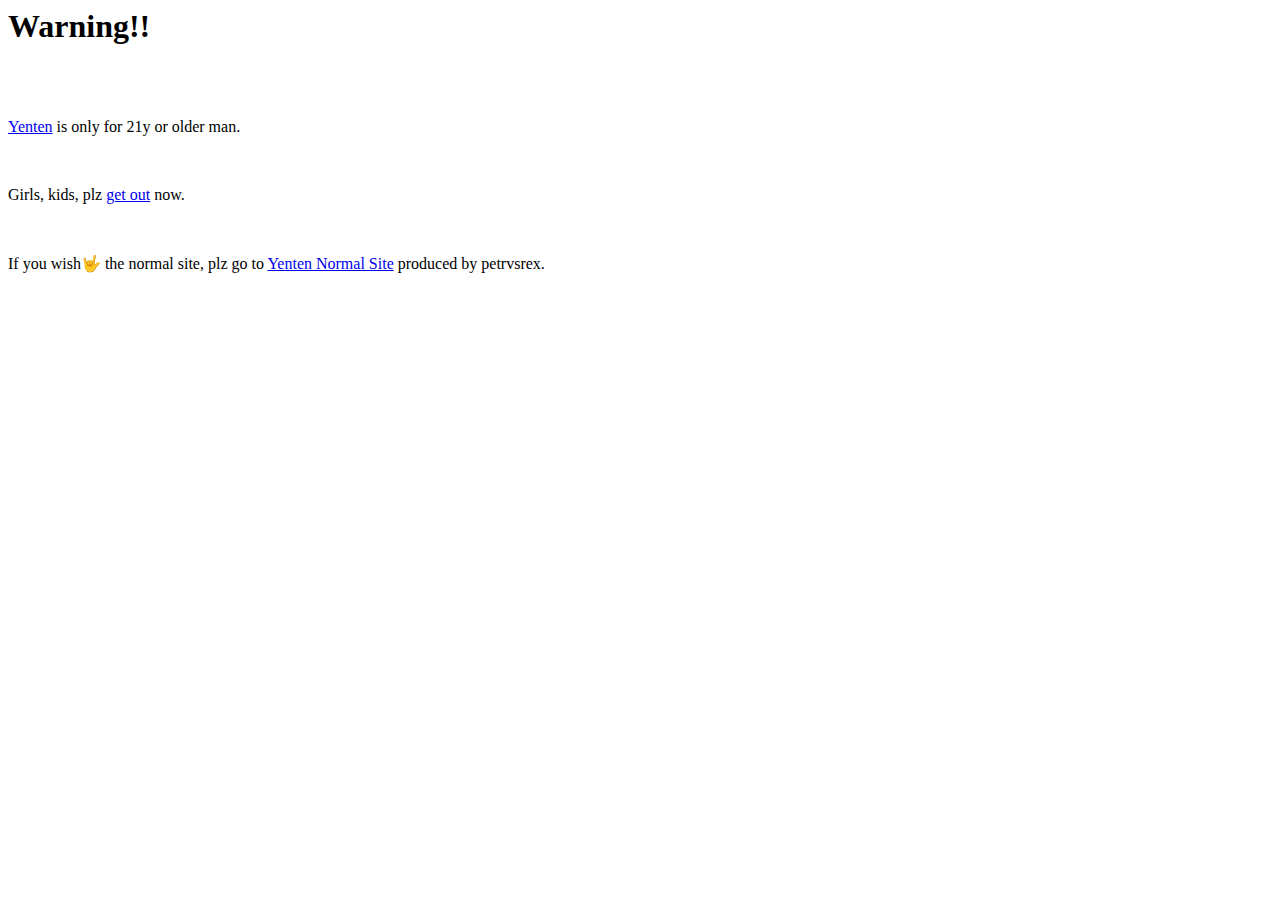
<file: docs/index.html>
<html>
<head><meta charset="UTF-8"><title>Yenten top page</title></head>
<script src="shuffle-text.min.js"></script>
<body>
<h1 id="myText">Warning!!</h1>
<script>
 var text = new ShuffleText(document.querySelector('#myText'));
 text.start();
</script>
<br><br>
<p id="myText2"><a href="./index2.html">Yenten</a> is only for 21y or older man.</p><br>
<script>
 var text = new ShuffleText(document.querySelector('#myText2'));
 text.start();
</script>
<p id="myText3">Girls, kids, plz <a href="https://www.google.com/">get out</a> now.</p><br>
<script>
 var text = new ShuffleText(document.querySelector('#myText3'));
 text.start();
</script>
<p id="myText4">If you wish&#x1f91f; the normal site, plz go to <a href="http://yenten.isg.is/" target="_blank">Yenten Normal Site</a> produced by petrvsrex.</p><br>
<script>
 var text = new ShuffleText(document.querySelector('#myText4'));
 text.start();
</script>
</body>
</html>
</file>
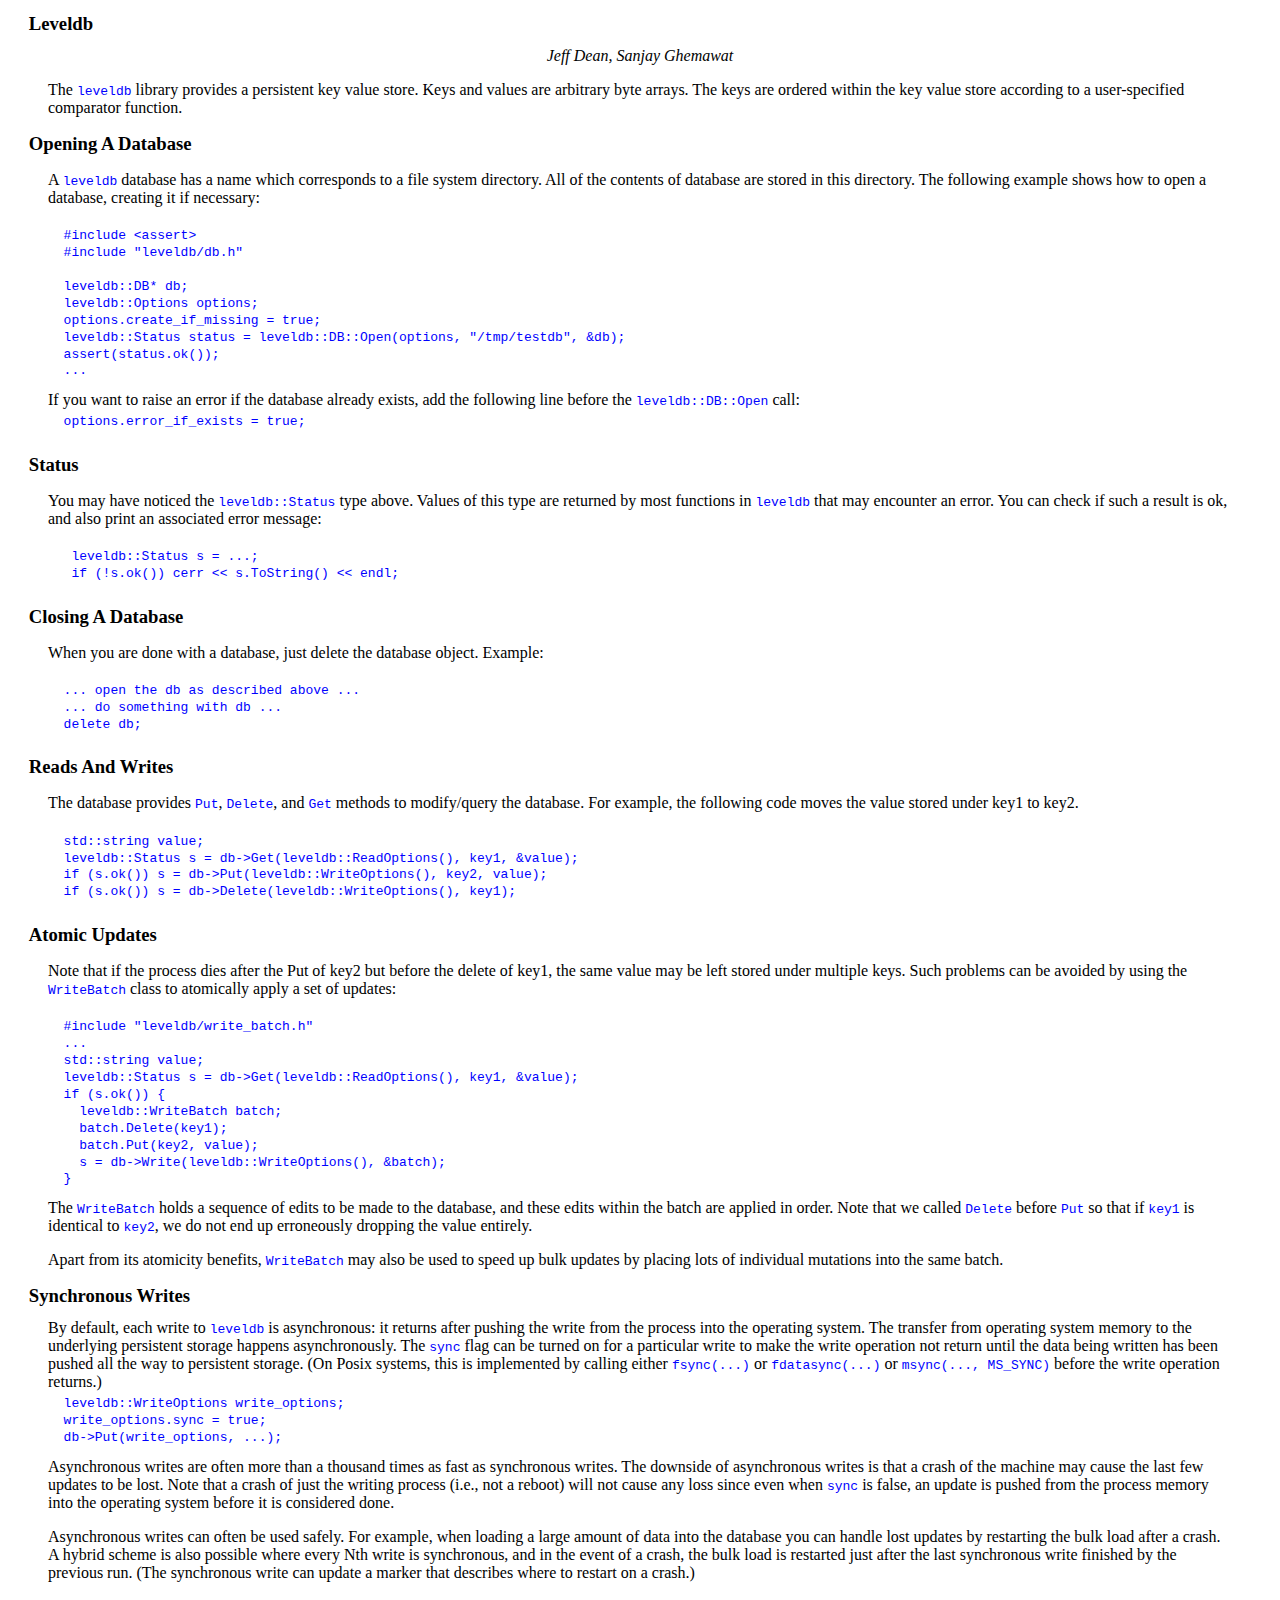
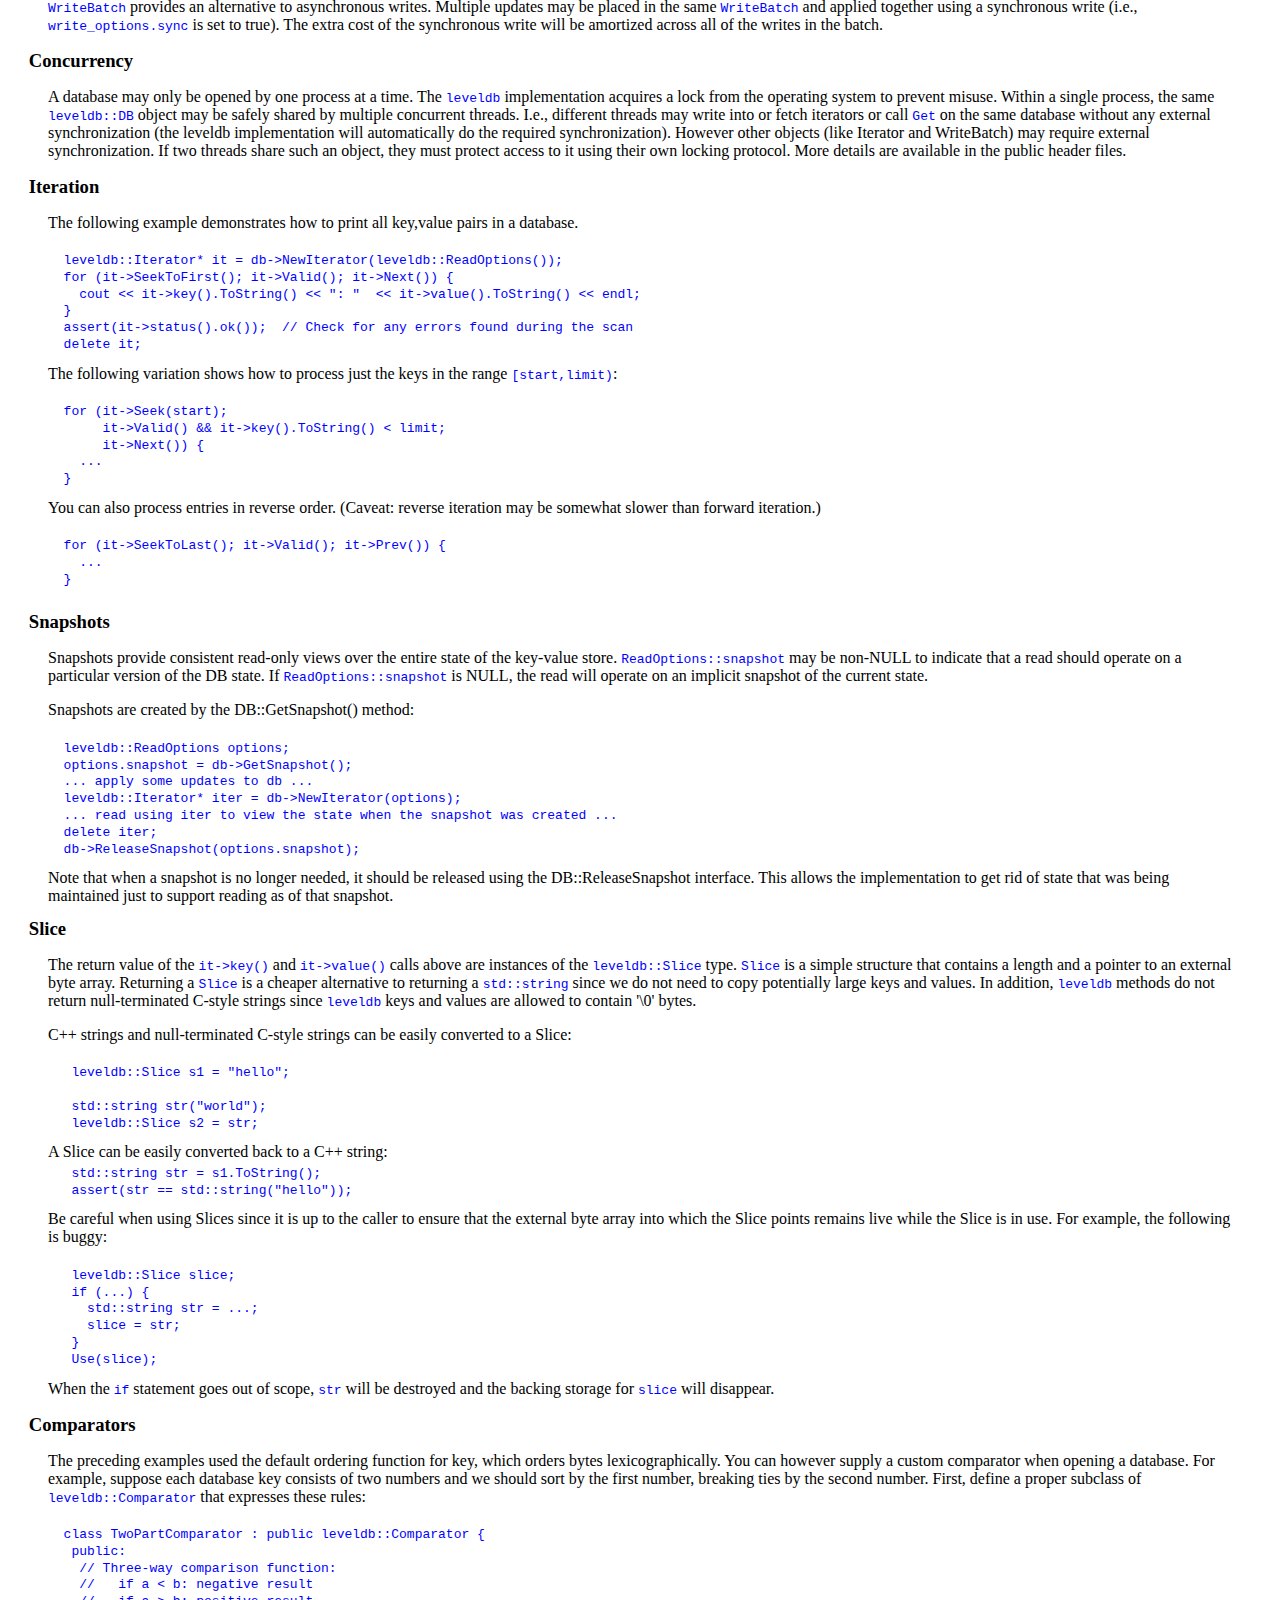
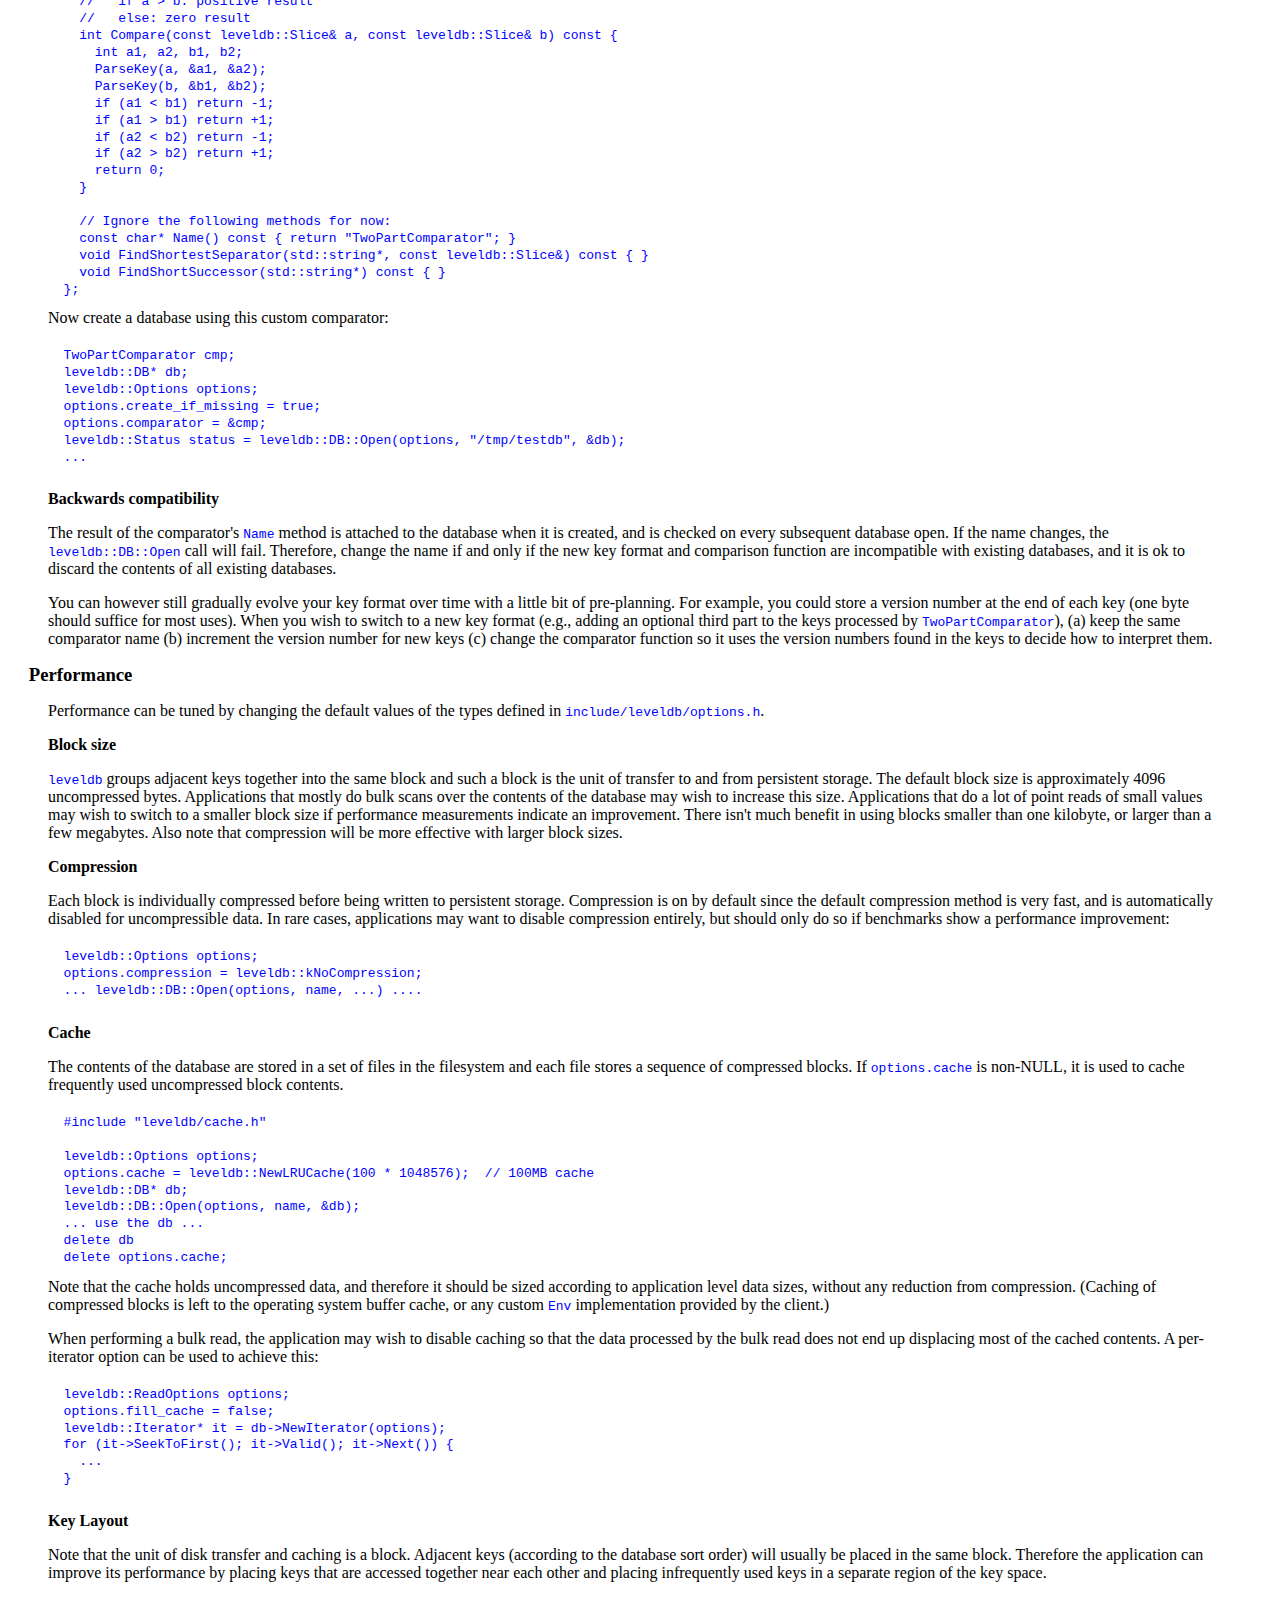
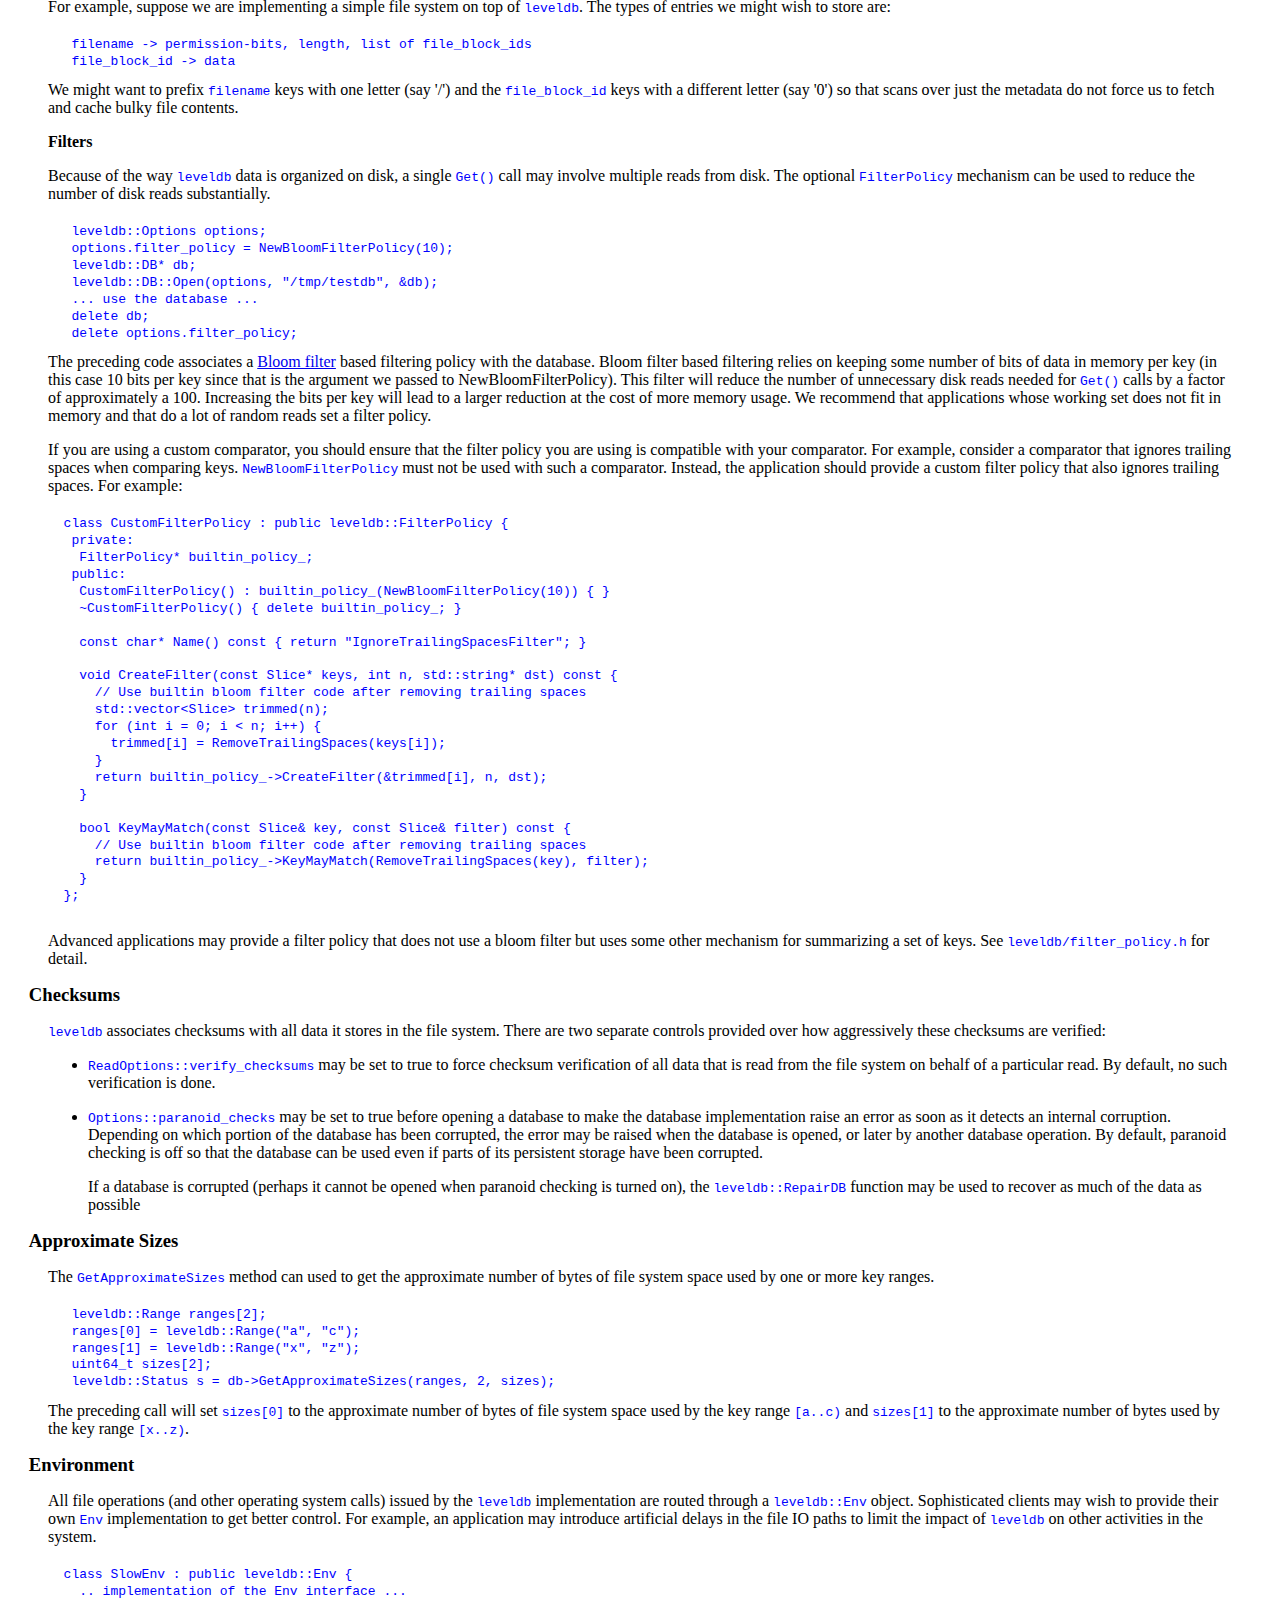
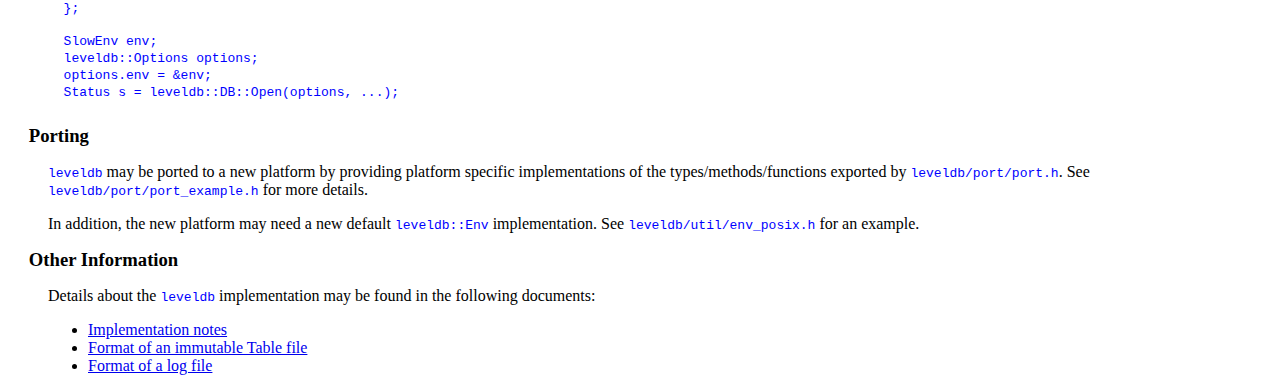
<file: src/leveldb/doc/index.html>
<!DOCTYPE html>
<html>
<head>
<link rel="stylesheet" type="text/css" href="doc.css" />
<title>Leveldb</title>
</head>

<body>
<h1>Leveldb</h1>
<address>Jeff Dean, Sanjay Ghemawat</address>
<p>
The <code>leveldb</code> library provides a persistent key value store.  Keys and
values are arbitrary byte arrays.  The keys are ordered within the key
value store according to a user-specified comparator function.

<p>
<h1>Opening A Database</h1>
<p>
A <code>leveldb</code> database has a name which corresponds to a file system
directory.  All of the contents of database are stored in this
directory.  The following example shows how to open a database,
creating it if necessary:
<p>
<pre>
  #include &lt;assert&gt;
  #include "leveldb/db.h"

  leveldb::DB* db;
  leveldb::Options options;
  options.create_if_missing = true;
  leveldb::Status status = leveldb::DB::Open(options, "/tmp/testdb", &amp;db);
  assert(status.ok());
  ...
</pre>
If you want to raise an error if the database already exists, add
the following line before the <code>leveldb::DB::Open</code> call:
<pre>
  options.error_if_exists = true;
</pre>
<h1>Status</h1>
<p>
You may have noticed the <code>leveldb::Status</code> type above.  Values of this
type are returned by most functions in <code>leveldb</code> that may encounter an
error.  You can check if such a result is ok, and also print an
associated error message:
<p>
<pre>
   leveldb::Status s = ...;
   if (!s.ok()) cerr &lt;&lt; s.ToString() &lt;&lt; endl;
</pre>
<h1>Closing A Database</h1>
<p>
When you are done with a database, just delete the database object.
Example:
<p>
<pre>
  ... open the db as described above ...
  ... do something with db ...
  delete db;
</pre>
<h1>Reads And Writes</h1>
<p>
The database provides <code>Put</code>, <code>Delete</code>, and <code>Get</code> methods to
modify/query the database.  For example, the following code
moves the value stored under key1 to key2.
<pre>
  std::string value;
  leveldb::Status s = db-&gt;Get(leveldb::ReadOptions(), key1, &amp;value);
  if (s.ok()) s = db-&gt;Put(leveldb::WriteOptions(), key2, value);
  if (s.ok()) s = db-&gt;Delete(leveldb::WriteOptions(), key1);
</pre>

<h1>Atomic Updates</h1>
<p>
Note that if the process dies after the Put of key2 but before the
delete of key1, the same value may be left stored under multiple keys.
Such problems can be avoided by using the <code>WriteBatch</code> class to
atomically apply a set of updates:
<p>
<pre>
  #include "leveldb/write_batch.h"
  ...
  std::string value;
  leveldb::Status s = db-&gt;Get(leveldb::ReadOptions(), key1, &amp;value);
  if (s.ok()) {
    leveldb::WriteBatch batch;
    batch.Delete(key1);
    batch.Put(key2, value);
    s = db-&gt;Write(leveldb::WriteOptions(), &amp;batch);
  }
</pre>
The <code>WriteBatch</code> holds a sequence of edits to be made to the database,
and these edits within the batch are applied in order.  Note that we
called <code>Delete</code> before <code>Put</code> so that if <code>key1</code> is identical to <code>key2</code>,
we do not end up erroneously dropping the value entirely.
<p>
Apart from its atomicity benefits, <code>WriteBatch</code> may also be used to
speed up bulk updates by placing lots of individual mutations into the
same batch.

<h1>Synchronous Writes</h1>
By default, each write to <code>leveldb</code> is asynchronous: it
returns after pushing the write from the process into the operating
system.  The transfer from operating system memory to the underlying
persistent storage happens asynchronously.  The <code>sync</code> flag
can be turned on for a particular write to make the write operation
not return until the data being written has been pushed all the way to
persistent storage.  (On Posix systems, this is implemented by calling
either <code>fsync(...)</code> or <code>fdatasync(...)</code> or
<code>msync(..., MS_SYNC)</code> before the write operation returns.)
<pre>
  leveldb::WriteOptions write_options;
  write_options.sync = true;
  db-&gt;Put(write_options, ...);
</pre>
Asynchronous writes are often more than a thousand times as fast as
synchronous writes.  The downside of asynchronous writes is that a
crash of the machine may cause the last few updates to be lost.  Note
that a crash of just the writing process (i.e., not a reboot) will not
cause any loss since even when <code>sync</code> is false, an update
is pushed from the process memory into the operating system before it
is considered done.

<p>
Asynchronous writes can often be used safely.  For example, when
loading a large amount of data into the database you can handle lost
updates by restarting the bulk load after a crash.  A hybrid scheme is
also possible where every Nth write is synchronous, and in the event
of a crash, the bulk load is restarted just after the last synchronous
write finished by the previous run.  (The synchronous write can update
a marker that describes where to restart on a crash.)

<p>
<code>WriteBatch</code> provides an alternative to asynchronous writes.
Multiple updates may be placed in the same <code>WriteBatch</code> and
applied together using a synchronous write (i.e.,
<code>write_options.sync</code> is set to true).  The extra cost of
the synchronous write will be amortized across all of the writes in
the batch.

<p>
<h1>Concurrency</h1>
<p>
A database may only be opened by one process at a time.
The <code>leveldb</code> implementation acquires a lock from the
operating system to prevent misuse.  Within a single process, the
same <code>leveldb::DB</code> object may be safely shared by multiple
concurrent threads.  I.e., different threads may write into or fetch
iterators or call <code>Get</code> on the same database without any
external synchronization (the leveldb implementation will
automatically do the required synchronization).  However other objects
(like Iterator and WriteBatch) may require external synchronization.
If two threads share such an object, they must protect access to it
using their own locking protocol.  More details are available in
the public header files.
<p>
<h1>Iteration</h1>
<p>
The following example demonstrates how to print all key,value pairs
in a database.
<p>
<pre>
  leveldb::Iterator* it = db-&gt;NewIterator(leveldb::ReadOptions());
  for (it-&gt;SeekToFirst(); it-&gt;Valid(); it-&gt;Next()) {
    cout &lt;&lt; it-&gt;key().ToString() &lt;&lt; ": "  &lt;&lt; it-&gt;value().ToString() &lt;&lt; endl;
  }
  assert(it-&gt;status().ok());  // Check for any errors found during the scan
  delete it;
</pre>
The following variation shows how to process just the keys in the
range <code>[start,limit)</code>:
<p>
<pre>
  for (it-&gt;Seek(start);
       it-&gt;Valid() &amp;&amp; it-&gt;key().ToString() &lt; limit;
       it-&gt;Next()) {
    ...
  }
</pre>
You can also process entries in reverse order.  (Caveat: reverse
iteration may be somewhat slower than forward iteration.)
<p>
<pre>
  for (it-&gt;SeekToLast(); it-&gt;Valid(); it-&gt;Prev()) {
    ...
  }
</pre>
<h1>Snapshots</h1>
<p>
Snapshots provide consistent read-only views over the entire state of
the key-value store.  <code>ReadOptions::snapshot</code> may be non-NULL to indicate
that a read should operate on a particular version of the DB state.
If <code>ReadOptions::snapshot</code> is NULL, the read will operate on an
implicit snapshot of the current state.
<p>
Snapshots are created by the DB::GetSnapshot() method:
<p>
<pre>
  leveldb::ReadOptions options;
  options.snapshot = db-&gt;GetSnapshot();
  ... apply some updates to db ...
  leveldb::Iterator* iter = db-&gt;NewIterator(options);
  ... read using iter to view the state when the snapshot was created ...
  delete iter;
  db-&gt;ReleaseSnapshot(options.snapshot);
</pre>
Note that when a snapshot is no longer needed, it should be released
using the DB::ReleaseSnapshot interface.  This allows the
implementation to get rid of state that was being maintained just to
support reading as of that snapshot.
<h1>Slice</h1>
<p>
The return value of the <code>it->key()</code> and <code>it->value()</code> calls above
are instances of the <code>leveldb::Slice</code> type.  <code>Slice</code> is a simple
structure that contains a length and a pointer to an external byte
array.  Returning a <code>Slice</code> is a cheaper alternative to returning a
<code>std::string</code> since we do not need to copy potentially large keys and
values.  In addition, <code>leveldb</code> methods do not return null-terminated
C-style strings since <code>leveldb</code> keys and values are allowed to
contain '\0' bytes.
<p>
C++ strings and null-terminated C-style strings can be easily converted
to a Slice:
<p>
<pre>
   leveldb::Slice s1 = "hello";

   std::string str("world");
   leveldb::Slice s2 = str;
</pre>
A Slice can be easily converted back to a C++ string:
<pre>
   std::string str = s1.ToString();
   assert(str == std::string("hello"));
</pre>
Be careful when using Slices since it is up to the caller to ensure that
the external byte array into which the Slice points remains live while
the Slice is in use.  For example, the following is buggy:
<p>
<pre>
   leveldb::Slice slice;
   if (...) {
     std::string str = ...;
     slice = str;
   }
   Use(slice);
</pre>
When the <code>if</code> statement goes out of scope, <code>str</code> will be destroyed and the
backing storage for <code>slice</code> will disappear.
<p>
<h1>Comparators</h1>
<p>
The preceding examples used the default ordering function for key,
which orders bytes lexicographically.  You can however supply a custom
comparator when opening a database.  For example, suppose each
database key consists of two numbers and we should sort by the first
number, breaking ties by the second number.  First, define a proper
subclass of <code>leveldb::Comparator</code> that expresses these rules:
<p>
<pre>
  class TwoPartComparator : public leveldb::Comparator {
   public:
    // Three-way comparison function:
    //   if a &lt; b: negative result
    //   if a &gt; b: positive result
    //   else: zero result
    int Compare(const leveldb::Slice&amp; a, const leveldb::Slice&amp; b) const {
      int a1, a2, b1, b2;
      ParseKey(a, &amp;a1, &amp;a2);
      ParseKey(b, &amp;b1, &amp;b2);
      if (a1 &lt; b1) return -1;
      if (a1 &gt; b1) return +1;
      if (a2 &lt; b2) return -1;
      if (a2 &gt; b2) return +1;
      return 0;
    }

    // Ignore the following methods for now:
    const char* Name() const { return "TwoPartComparator"; }
    void FindShortestSeparator(std::string*, const leveldb::Slice&amp;) const { }
    void FindShortSuccessor(std::string*) const { }
  };
</pre>
Now create a database using this custom comparator:
<p>
<pre>
  TwoPartComparator cmp;
  leveldb::DB* db;
  leveldb::Options options;
  options.create_if_missing = true;
  options.comparator = &amp;cmp;
  leveldb::Status status = leveldb::DB::Open(options, "/tmp/testdb", &amp;db);
  ...
</pre>
<h2>Backwards compatibility</h2>
<p>
The result of the comparator's <code>Name</code> method is attached to the
database when it is created, and is checked on every subsequent
database open.  If the name changes, the <code>leveldb::DB::Open</code> call will
fail.  Therefore, change the name if and only if the new key format
and comparison function are incompatible with existing databases, and
it is ok to discard the contents of all existing databases.
<p>
You can however still gradually evolve your key format over time with
a little bit of pre-planning.  For example, you could store a version
number at the end of each key (one byte should suffice for most uses).
When you wish to switch to a new key format (e.g., adding an optional
third part to the keys processed by <code>TwoPartComparator</code>),
(a) keep the same comparator name (b) increment the version number
for new keys (c) change the comparator function so it uses the
version numbers found in the keys to decide how to interpret them.
<p>
<h1>Performance</h1>
<p>
Performance can be tuned by changing the default values of the
types defined in <code>include/leveldb/options.h</code>.

<p>
<h2>Block size</h2>
<p>
<code>leveldb</code> groups adjacent keys together into the same block and such a
block is the unit of transfer to and from persistent storage.  The
default block size is approximately 4096 uncompressed bytes.
Applications that mostly do bulk scans over the contents of the
database may wish to increase this size.  Applications that do a lot
of point reads of small values may wish to switch to a smaller block
size if performance measurements indicate an improvement.  There isn't
much benefit in using blocks smaller than one kilobyte, or larger than
a few megabytes.  Also note that compression will be more effective
with larger block sizes.
<p>
<h2>Compression</h2>
<p>
Each block is individually compressed before being written to
persistent storage.  Compression is on by default since the default
compression method is very fast, and is automatically disabled for
uncompressible data.  In rare cases, applications may want to disable
compression entirely, but should only do so if benchmarks show a
performance improvement:
<p>
<pre>
  leveldb::Options options;
  options.compression = leveldb::kNoCompression;
  ... leveldb::DB::Open(options, name, ...) ....
</pre>
<h2>Cache</h2>
<p>
The contents of the database are stored in a set of files in the
filesystem and each file stores a sequence of compressed blocks.  If
<code>options.cache</code> is non-NULL, it is used to cache frequently used
uncompressed block contents.
<p>
<pre>
  #include "leveldb/cache.h"

  leveldb::Options options;
  options.cache = leveldb::NewLRUCache(100 * 1048576);  // 100MB cache
  leveldb::DB* db;
  leveldb::DB::Open(options, name, &db);
  ... use the db ...
  delete db
  delete options.cache;
</pre>
Note that the cache holds uncompressed data, and therefore it should
be sized according to application level data sizes, without any
reduction from compression.  (Caching of compressed blocks is left to
the operating system buffer cache, or any custom <code>Env</code>
implementation provided by the client.)
<p>
When performing a bulk read, the application may wish to disable
caching so that the data processed by the bulk read does not end up
displacing most of the cached contents.  A per-iterator option can be
used to achieve this:
<p>
<pre>
  leveldb::ReadOptions options;
  options.fill_cache = false;
  leveldb::Iterator* it = db-&gt;NewIterator(options);
  for (it-&gt;SeekToFirst(); it-&gt;Valid(); it-&gt;Next()) {
    ...
  }
</pre>
<h2>Key Layout</h2>
<p>
Note that the unit of disk transfer and caching is a block.  Adjacent
keys (according to the database sort order) will usually be placed in
the same block.  Therefore the application can improve its performance
by placing keys that are accessed together near each other and placing
infrequently used keys in a separate region of the key space.
<p>
For example, suppose we are implementing a simple file system on top
of <code>leveldb</code>.  The types of entries we might wish to store are:
<p>
<pre>
   filename -&gt; permission-bits, length, list of file_block_ids
   file_block_id -&gt; data
</pre>
We might want to prefix <code>filename</code> keys with one letter (say '/') and the
<code>file_block_id</code> keys with a different letter (say '0') so that scans
over just the metadata do not force us to fetch and cache bulky file
contents.
<p>
<h2>Filters</h2>
<p>
Because of the way <code>leveldb</code> data is organized on disk,
a single <code>Get()</code> call may involve multiple reads from disk.
The optional <code>FilterPolicy</code> mechanism can be used to reduce
the number of disk reads substantially.
<pre>
   leveldb::Options options;
   options.filter_policy = NewBloomFilterPolicy(10);
   leveldb::DB* db;
   leveldb::DB::Open(options, "/tmp/testdb", &amp;db);
   ... use the database ...
   delete db;
   delete options.filter_policy;
</pre>
The preceding code associates a
<a href="http://en.wikipedia.org/wiki/Bloom_filter">Bloom filter</a>
based filtering policy with the database.  Bloom filter based
filtering relies on keeping some number of bits of data in memory per
key (in this case 10 bits per key since that is the argument we passed
to NewBloomFilterPolicy).  This filter will reduce the number of unnecessary
disk reads needed for <code>Get()</code> calls by a factor of
approximately a 100.  Increasing the bits per key will lead to a
larger reduction at the cost of more memory usage.  We recommend that
applications whose working set does not fit in memory and that do a
lot of random reads set a filter policy.
<p>
If you are using a custom comparator, you should ensure that the filter
policy you are using is compatible with your comparator.  For example,
consider a comparator that ignores trailing spaces when comparing keys.
<code>NewBloomFilterPolicy</code> must not be used with such a comparator.
Instead, the application should provide a custom filter policy that
also ignores trailing spaces.  For example:
<pre>
  class CustomFilterPolicy : public leveldb::FilterPolicy {
   private:
    FilterPolicy* builtin_policy_;
   public:
    CustomFilterPolicy() : builtin_policy_(NewBloomFilterPolicy(10)) { }
    ~CustomFilterPolicy() { delete builtin_policy_; }

    const char* Name() const { return "IgnoreTrailingSpacesFilter"; }

    void CreateFilter(const Slice* keys, int n, std::string* dst) const {
      // Use builtin bloom filter code after removing trailing spaces
      std::vector&lt;Slice&gt; trimmed(n);
      for (int i = 0; i &lt; n; i++) {
        trimmed[i] = RemoveTrailingSpaces(keys[i]);
      }
      return builtin_policy_-&gt;CreateFilter(&amp;trimmed[i], n, dst);
    }

    bool KeyMayMatch(const Slice& key, const Slice& filter) const {
      // Use builtin bloom filter code after removing trailing spaces
      return builtin_policy_-&gt;KeyMayMatch(RemoveTrailingSpaces(key), filter);
    }
  };
</pre>
<p>
Advanced applications may provide a filter policy that does not use
a bloom filter but uses some other mechanism for summarizing a set
of keys.  See <code>leveldb/filter_policy.h</code> for detail.
<p>
<h1>Checksums</h1>
<p>
<code>leveldb</code> associates checksums with all data it stores in the file system.
There are two separate controls provided over how aggressively these
checksums are verified:
<p>
<ul>
<li> <code>ReadOptions::verify_checksums</code> may be set to true to force
  checksum verification of all data that is read from the file system on
  behalf of a particular read.  By default, no such verification is
  done.
<p>
<li> <code>Options::paranoid_checks</code> may be set to true before opening a
  database to make the database implementation raise an error as soon as
  it detects an internal corruption.  Depending on which portion of the
  database has been corrupted, the error may be raised when the database
  is opened, or later by another database operation.  By default,
  paranoid checking is off so that the database can be used even if
  parts of its persistent storage have been corrupted.
<p>
  If a database is corrupted (perhaps it cannot be opened when
  paranoid checking is turned on), the <code>leveldb::RepairDB</code> function
  may be used to recover as much of the data as possible
<p>
</ul>
<h1>Approximate Sizes</h1>
<p>
The <code>GetApproximateSizes</code> method can used to get the approximate
number of bytes of file system space used by one or more key ranges.
<p>
<pre>
   leveldb::Range ranges[2];
   ranges[0] = leveldb::Range("a", "c");
   ranges[1] = leveldb::Range("x", "z");
   uint64_t sizes[2];
   leveldb::Status s = db-&gt;GetApproximateSizes(ranges, 2, sizes);
</pre>
The preceding call will set <code>sizes[0]</code> to the approximate number of
bytes of file system space used by the key range <code>[a..c)</code> and
<code>sizes[1]</code> to the approximate number of bytes used by the key range
<code>[x..z)</code>.
<p>
<h1>Environment</h1>
<p>
All file operations (and other operating system calls) issued by the
<code>leveldb</code> implementation are routed through a <code>leveldb::Env</code> object.
Sophisticated clients may wish to provide their own <code>Env</code>
implementation to get better control.  For example, an application may
introduce artificial delays in the file IO paths to limit the impact
of <code>leveldb</code> on other activities in the system.
<p>
<pre>
  class SlowEnv : public leveldb::Env {
    .. implementation of the Env interface ...
  };

  SlowEnv env;
  leveldb::Options options;
  options.env = &amp;env;
  Status s = leveldb::DB::Open(options, ...);
</pre>
<h1>Porting</h1>
<p>
<code>leveldb</code> may be ported to a new platform by providing platform
specific implementations of the types/methods/functions exported by
<code>leveldb/port/port.h</code>.  See <code>leveldb/port/port_example.h</code> for more
details.
<p>
In addition, the new platform may need a new default <code>leveldb::Env</code>
implementation.  See <code>leveldb/util/env_posix.h</code> for an example.

<h1>Other Information</h1>

<p>
Details about the <code>leveldb</code> implementation may be found in
the following documents:
<ul>
<li> <a href="impl.html">Implementation notes</a>
<li> <a href="table_format.txt">Format of an immutable Table file</a>
<li> <a href="log_format.txt">Format of a log file</a>
</ul>

</body>
</html>
</file>
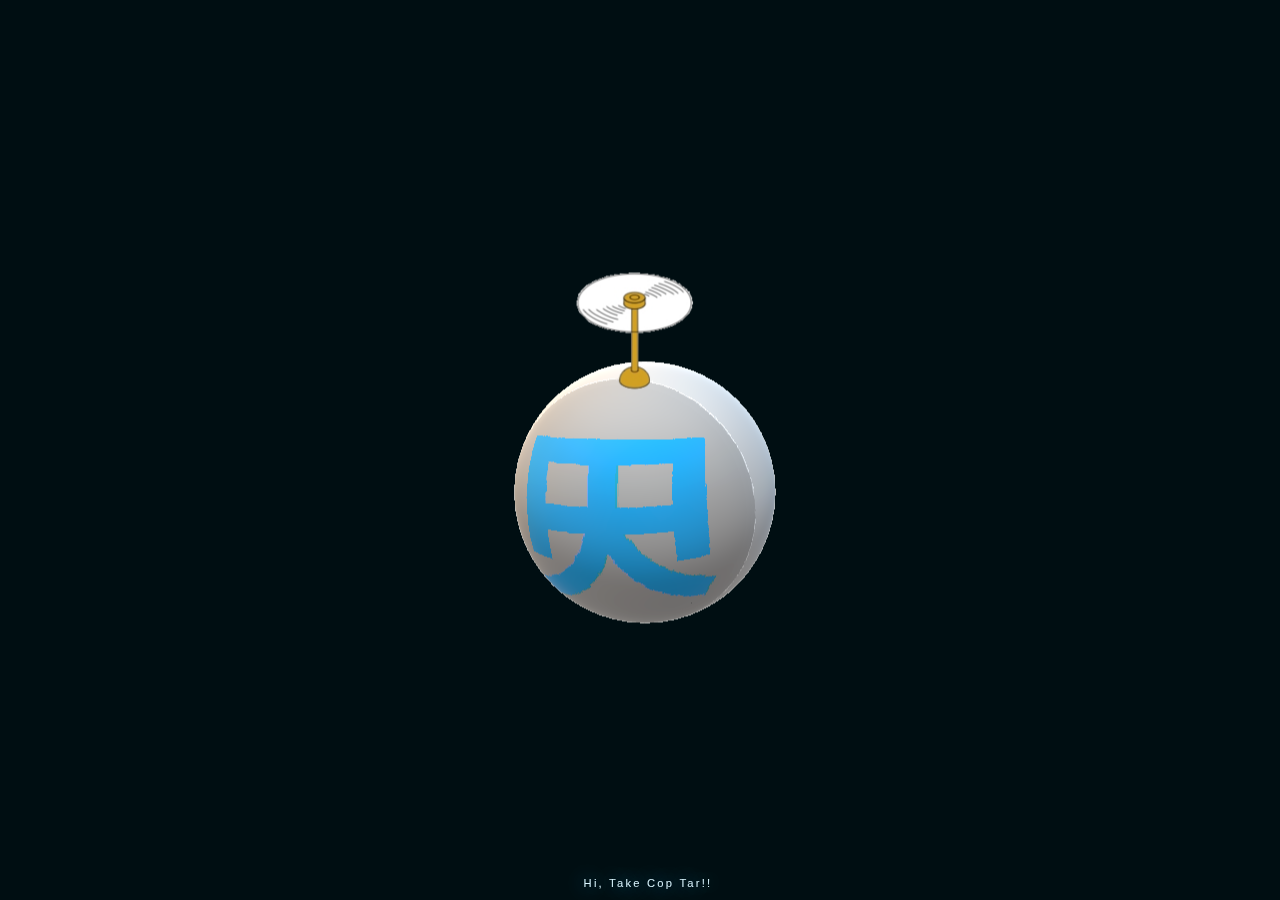
<file: docs/aw.html>
<html>
<head>
<title>Yenten Wolf</title>
<style>
body {
  font-family: "Squada One",sans-serif;
  background: #000e12;
  color: #daf6ff;
}

.bluelight {
  display: table;
  width: 200px;
  height: 200px;
  position: absolute;
  left: 50%;
  top: 50%;
  transform: translate(-50%, -50%);
}
.bluelight a {
  display: table-cell;
  font-size: 3em;
  text-decoration: none;
  text-align: center;
  vertical-align: middle;
  border-radius: 50%;
  transition: background 1s, border-width 0.5s cubic-bezier(0.075, 0.82, 0.165, 1), text-shadow 0.5s;
  color: #daf6ff;
  text-shadow: 0 0 20px #0aafe6, 0 0 20px rgba(10, 175, 230, 0);
  box-shadow: 0 0 0 rgba(10, 175, 230, 0), inset 0 0 0 rgba(10, 175, 230, 0);
  background-image: radial-gradient(ellipse cover at center, rgba(10, 175, 230, 0) 0%, rgba(10, 175, 230, 0) 90%);
  border: 0 dotted rgba(10, 175, 230, 0);
}
.bluelight a:hover {
  color: #fff;
  text-shadow: 0 0 50px #0aafe6, 0 0 50px #0aafe6;
  background-image: radial-gradient(ellipse cover at center, rgba(10, 175, 230, 0.3) 0%, rgba(10, 175, 230, 0) 60%);
}
.bluelight:before, .bluelight:after, .bluelight a:before, .bluelight a:after {
  transition: 0.2s ease-in-out;
  content: "";
  display: block;
  position: absolute;
  border-radius: 50%;
  border: 60px dashed transparent;
  left: 50%;
  top: 50%;
  transform: translate(-50%, -50%);
}
.bluelight:before {
  animation: rotate 20s linear 0s infinite;
  width: 180%;
  height: 180%;
  border: 3px dotted rgba(10, 175, 230, 0);
  z-index: -1;
}
.bluelight:after {
  animation: rotate 10s linear 0s infinite reverse;
  border: 80px dashed rgba(10, 175, 230, 0);
  width: 160%;
  height: 160%;
  z-index: -2;
}
.bluelight a:before {
  animation: rotate 5s ease-in-out 0s infinite alternate;
  width: 120%;
  height: 120%;
  border: 50px dashed rgba(10, 175, 230, 0);
}
.bluelight a:after {
  animation: rotate 5s linear 0s infinite;
  border: 18px dashed rgba(10, 175, 230, 0);
  width: 120%;
  height: 120%;
}
.bluelight:hover:before {
  border-color: rgba(10, 175, 230, 0.3);
}
.bluelight:hover:after {
  border-color: rgba(10, 175, 230, 0.1);
}
.bluelight:hover a:before {
  border-color: rgba(10, 175, 230, 0.3);
}
.bluelight:hover a:after {
  border-color: rgba(10, 175, 230, 0.3);
}

@keyframes rotate {
  0% {
    transform: translate(-50%, -50%) rotate(0deg);
  }
  100% {
    transform: translate(-50%, -50%) rotate(360deg);
  }
}
p.caption {
  font-size: 0.7em;
  text-align: center;
  position: fixed;
  width: 100%;
  bottom: 0;
  letter-spacing: 0.2em;
  text-shadow: 0 0 20px #0aafe6, 0 0 20px rgba(10, 175, 230, 0);
}
</style>
</head>
<body translate="no" >
  <div class="bluelight">
	<a href="#"><img src="./aw_yenten.png"></a>
</div>
<p class="caption">Hi, Take Cop Tar!!</p>
<audio autoplay preload="auto" volume=0.2>
<source src="AWolf_Giant_reisiu_n.mp3">
<p>HTML5 not supported browser</p>
</audio>
</body>
</html>
</file>
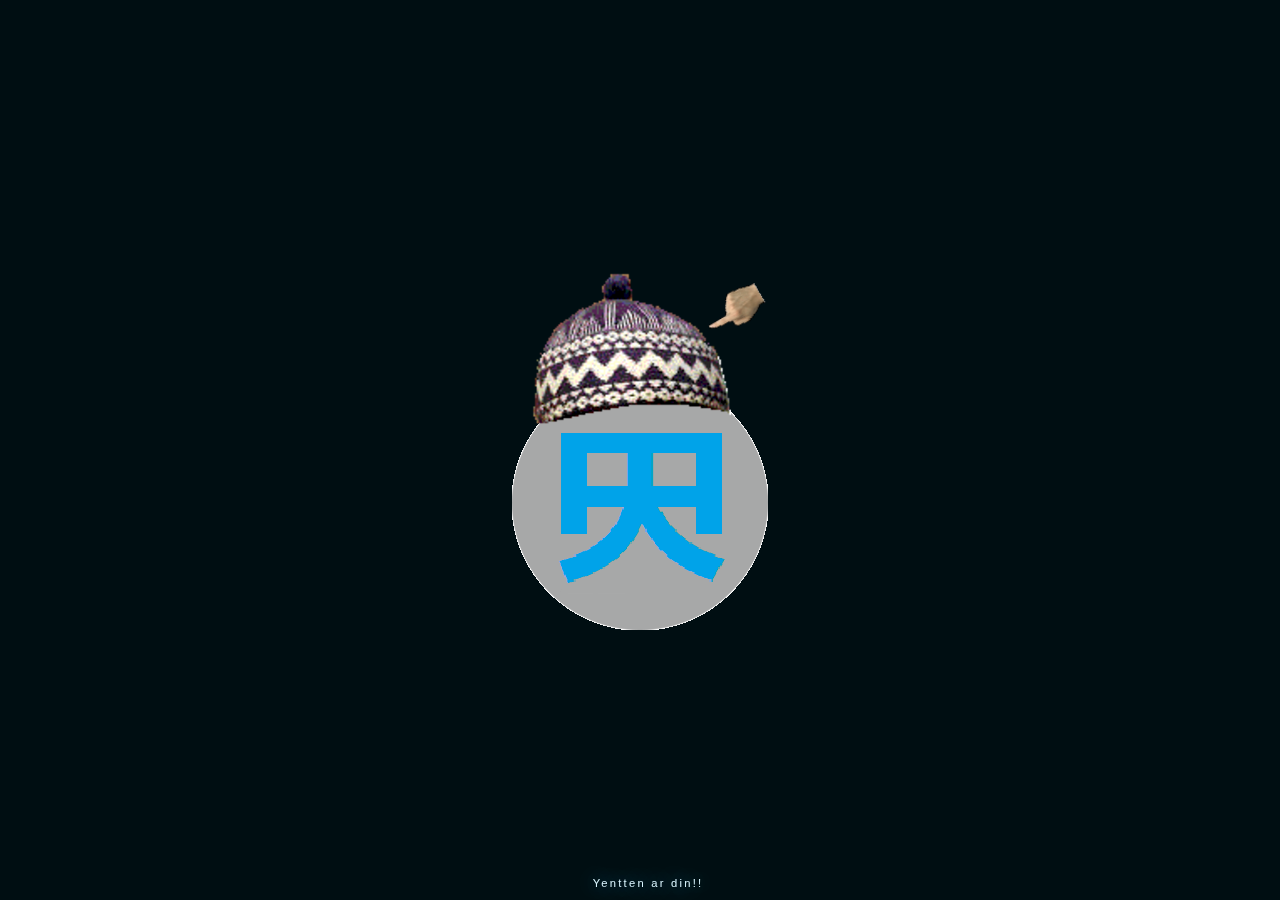
<file: docs/yentten.html>
<html>
<head>
<title>Yentten Style</title>
<style>
body {
  font-family: "Squada One",sans-serif;
  background: #000e12;
  color: #daf6ff;
}

.bluelight {
  display: table;
  width: 200px;
  height: 200px;
  position: absolute;
  left: 50%;
  top: 50%;
  transform: translate(-50%, -50%);
}
.bluelight a {
  display: table-cell;
  font-size: 3em;
  text-decoration: none;
  text-align: center;
  vertical-align: middle;
  border-radius: 50%;
  transition: background 1s, border-width 0.5s cubic-bezier(0.075, 0.82, 0.165, 1), text-shadow 0.5s;
  color: #daf6ff;
  text-shadow: 0 0 20px #0aafe6, 0 0 20px rgba(10, 175, 230, 0);
  box-shadow: 0 0 0 rgba(10, 175, 230, 0), inset 0 0 0 rgba(10, 175, 230, 0);
  background-image: radial-gradient(ellipse cover at center, rgba(10, 175, 230, 0) 0%, rgba(10, 175, 230, 0) 90%);
  border: 0 dotted rgba(10, 175, 230, 0);
}
.bluelight a:hover {
  color: #fff;
  text-shadow: 0 0 50px #0aafe6, 0 0 50px #0aafe6;
  background-image: radial-gradient(ellipse cover at center, rgba(10, 175, 230, 0.3) 0%, rgba(10, 175, 230, 0) 60%);
}
.bluelight:before, .bluelight:after, .bluelight a:before, .bluelight a:after {
  transition: 0.2s ease-in-out;
  content: "";
  display: block;
  position: absolute;
  border-radius: 50%;
  border: 60px dashed transparent;
  left: 50%;
  top: 50%;
  transform: translate(-50%, -50%);
}
.bluelight:before {
  animation: rotate 20s linear 0s infinite;
  width: 180%;
  height: 180%;
  border: 3px dotted rgba(10, 175, 230, 0);
  z-index: -1;
}
.bluelight:after {
  animation: rotate 10s linear 0s infinite reverse;
  border: 80px dashed rgba(10, 175, 230, 0);
  width: 160%;
  height: 160%;
  z-index: -2;
}
.bluelight a:before {
  animation: rotate 5s ease-in-out 0s infinite alternate;
  width: 120%;
  height: 120%;
  border: 50px dashed rgba(10, 175, 230, 0);
}
.bluelight a:after {
  animation: rotate 5s linear 0s infinite;
  border: 18px dashed rgba(10, 175, 230, 0);
  width: 120%;
  height: 120%;
}
.bluelight:hover:before {
  border-color: rgba(10, 175, 230, 0.3);
}
.bluelight:hover:after {
  border-color: rgba(10, 175, 230, 0.1);
}
.bluelight:hover a:before {
  border-color: rgba(10, 175, 230, 0.3);
}
.bluelight:hover a:after {
  border-color: rgba(10, 175, 230, 0.3);
}

@keyframes rotate {
  0% {
    transform: translate(-50%, -50%) rotate(0deg);
  }
  100% {
    transform: translate(-50%, -50%) rotate(360deg);
  }
}
p.caption {
  font-size: 0.7em;
  text-align: center;
  position: fixed;
  width: 100%;
  bottom: 0;
  letter-spacing: 0.2em;
  text-shadow: 0 0 20px #0aafe6, 0 0 20px rgba(10, 175, 230, 0);
}
</style>
</head>
<body translate="no" >
  <div class="bluelight">
	<a href="#"><img src="./yentten.png"></a>
</div>
<p class="caption">Yentten ar din!!</p>
<audio autoplay preload="auto" volume=0.2>
<source src="hatten.mp3">
<p>HTML5 not supported browser</p>
</audio>
</body>
</html>
</file>
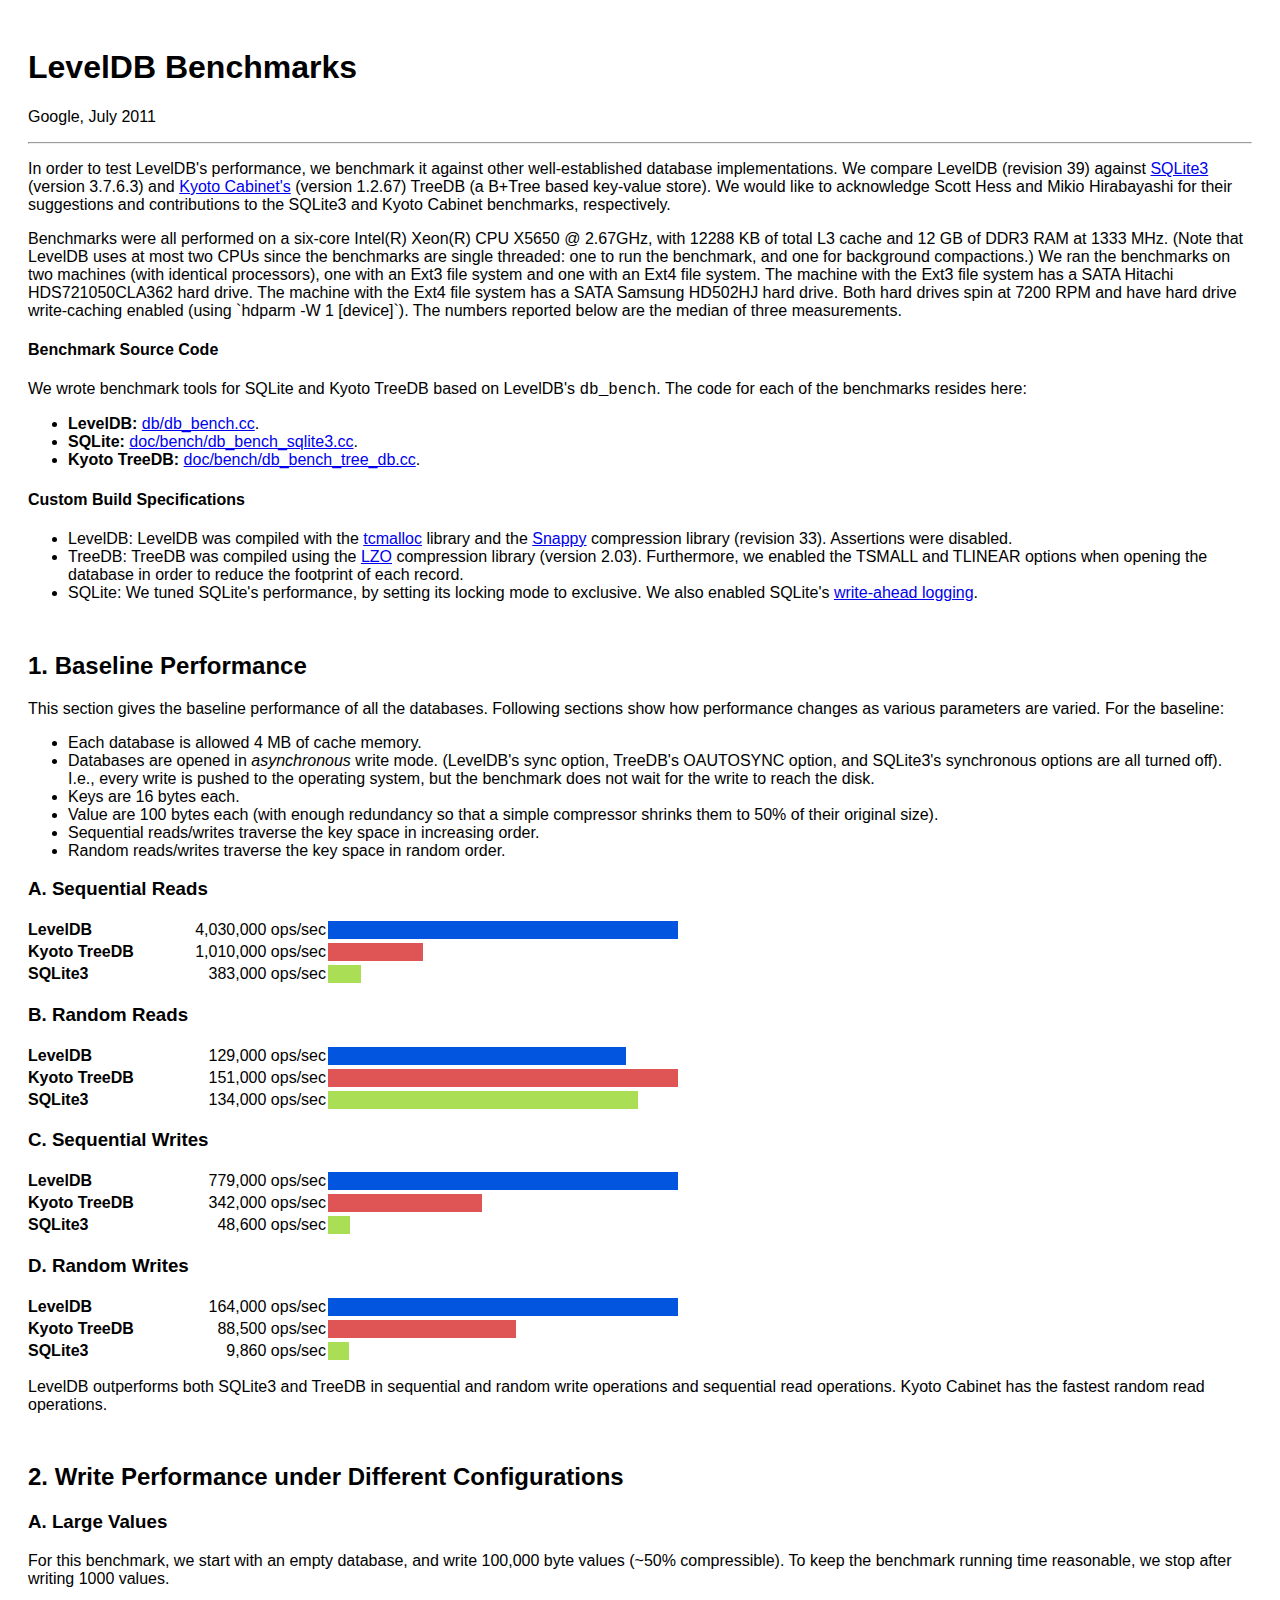
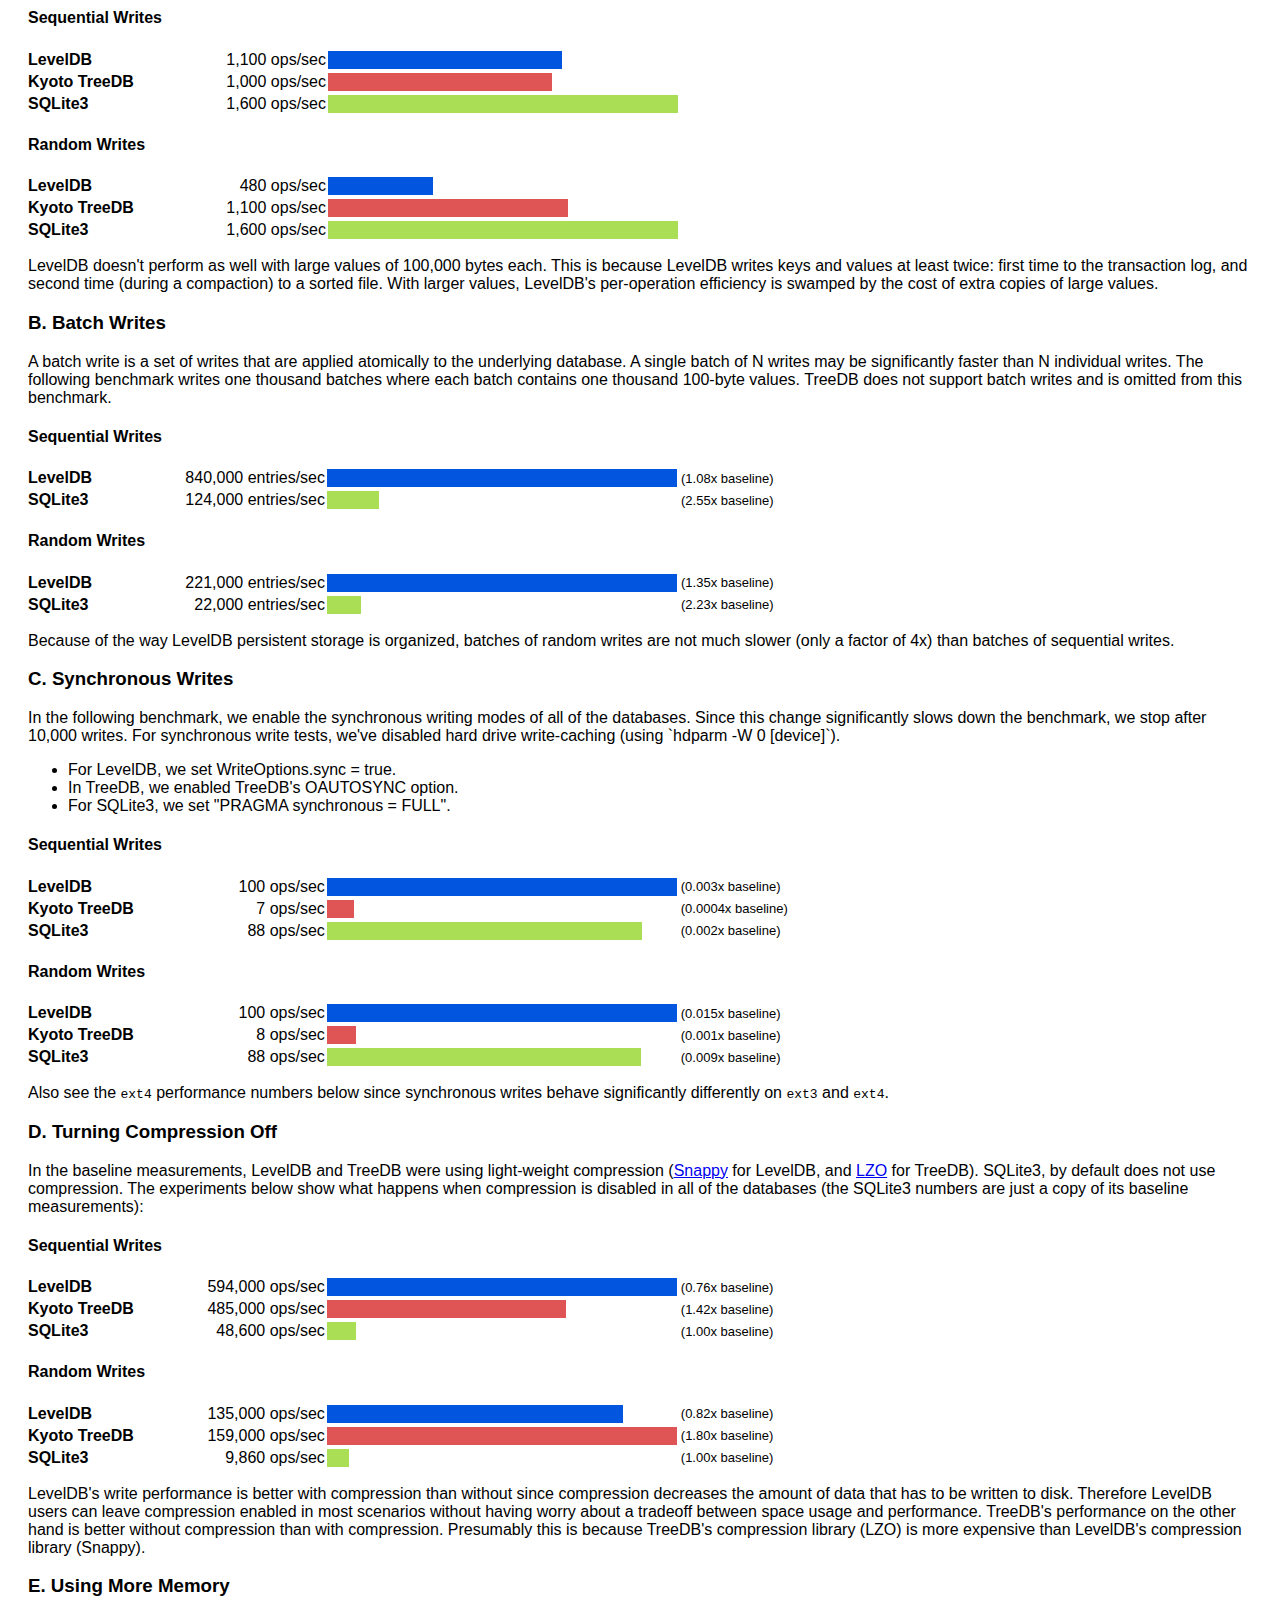
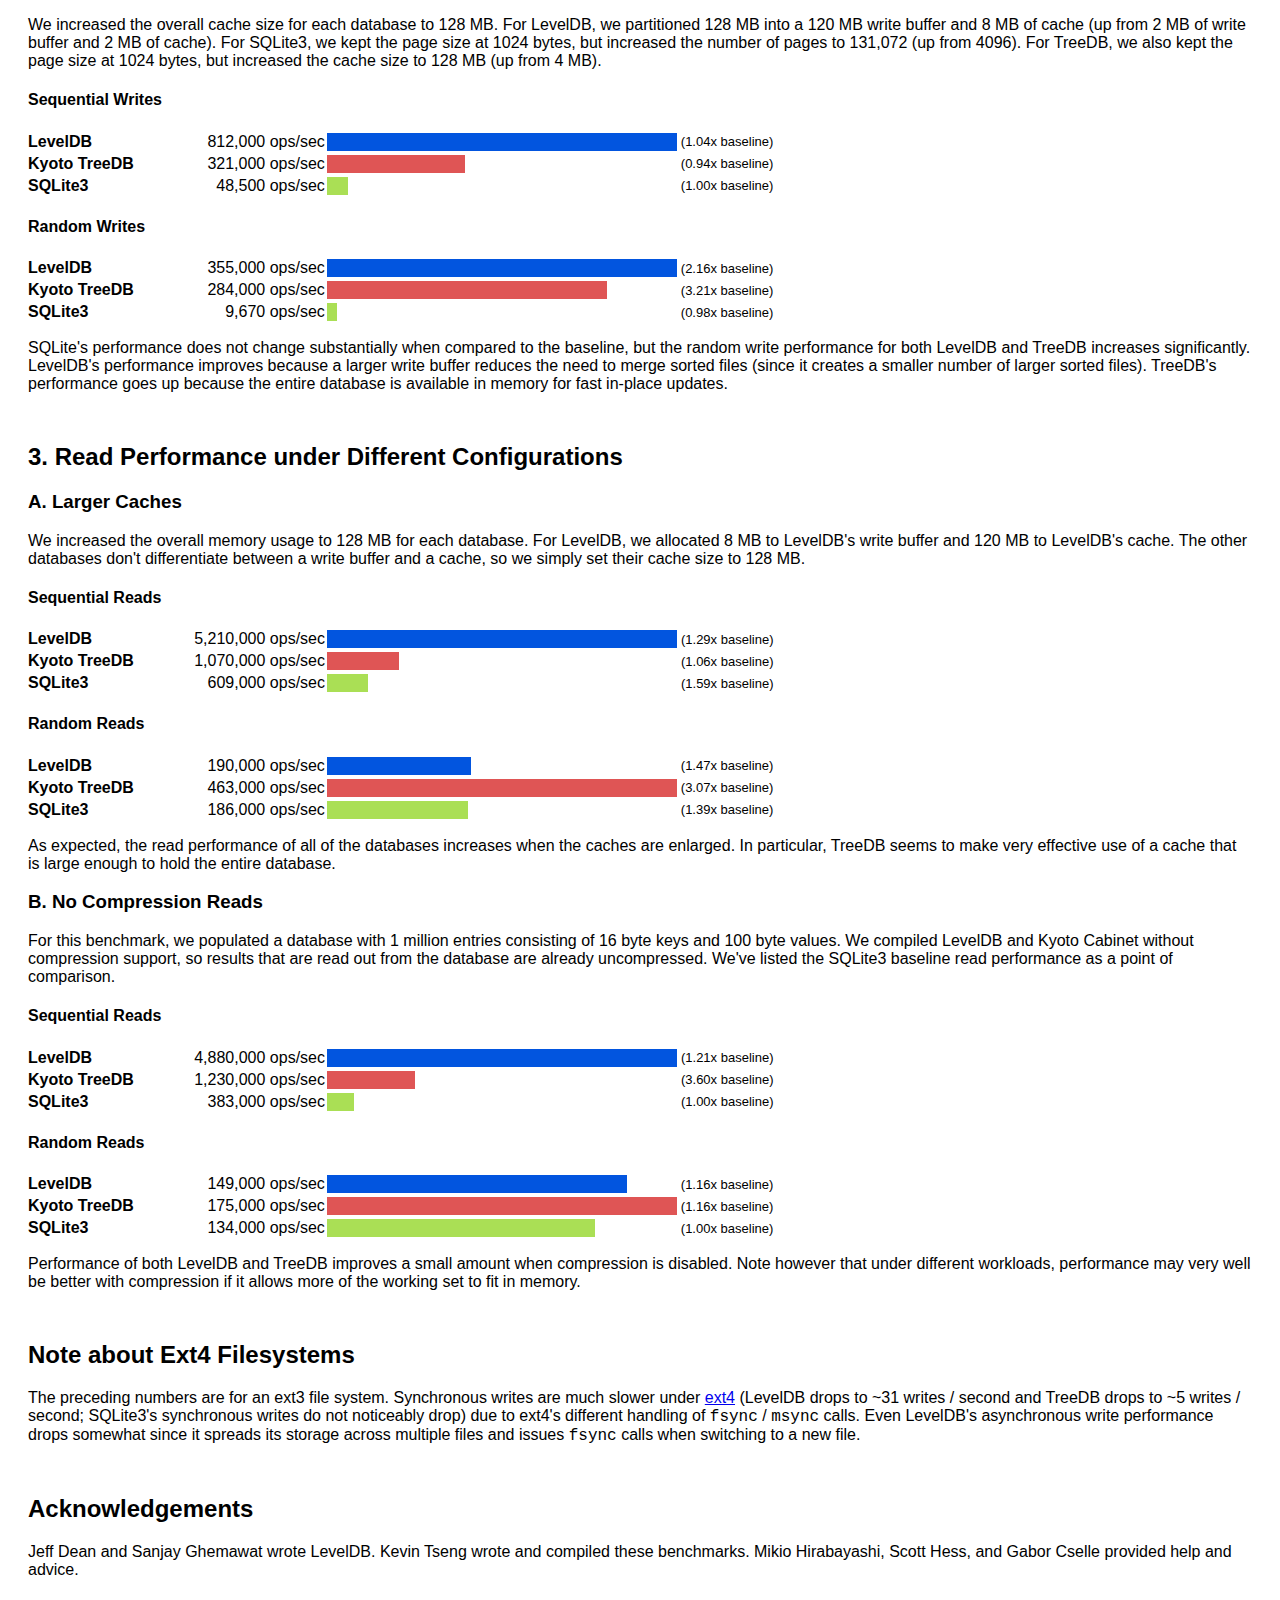
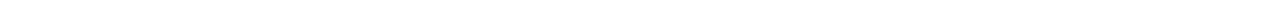
<file: src/leveldb/doc/benchmark.html>
<!DOCTYPE html>
<html>
<head>
<title>LevelDB Benchmarks</title>
<meta http-equiv="Content-Type" content="text/html; charset=utf-8">
<style>
body {
  font-family:Helvetica,sans-serif;
  padding:20px;
}

h2 {
  padding-top:30px;
}

table.bn {
  width:800px;
  border-collapse:collapse;
  border:0;
  padding:0;
}

table.bnbase {
  width:650px;
}

table.bn td {
  padding:2px 0;
}

table.bn td.c1 {
  font-weight:bold;
  width:150px;
}

table.bn td.c1 div.e {
  float:right;
  font-weight:normal;
}

table.bn td.c2 {
  width:150px;
  text-align:right;
  padding:2px;
}

table.bn td.c3 {
  width:350px;
}

table.bn td.c4 {
  width:150px;
  font-size:small;
  padding-left:4px;
}

/* chart bars */
div.bldb {
  background-color:#0255df;
}

div.bkct {
  background-color:#df5555;
}

div.bsql {
  background-color:#aadf55;
}

.code {
  font-family:monospace;
  font-size:large;
}

.todo {
  color: red;
}

</style>
</head>
<body>
<h1>LevelDB Benchmarks</h1>
<p>Google, July 2011</p>
<hr>

<p>In order to test LevelDB's performance, we benchmark it against other well-established database implementations. We compare LevelDB (revision 39) against <a href="http://www.sqlite.org/">SQLite3</a> (version 3.7.6.3) and <a href="http://fallabs.com/kyotocabinet/spex.html">Kyoto Cabinet's</a> (version 1.2.67) TreeDB (a B+Tree based key-value store). We would like to acknowledge Scott Hess and Mikio Hirabayashi for their suggestions and contributions to the SQLite3 and Kyoto Cabinet benchmarks, respectively.</p>

<p>Benchmarks were all performed on a six-core Intel(R) Xeon(R) CPU X5650 @ 2.67GHz, with 12288 KB of total L3 cache and 12 GB of DDR3 RAM at 1333 MHz. (Note that LevelDB uses at most two CPUs since the benchmarks are single threaded: one to run the benchmark, and one for background compactions.) We ran the benchmarks on two machines (with identical processors), one with an Ext3 file system and one with an Ext4 file system. The machine with the Ext3 file system has a SATA Hitachi HDS721050CLA362 hard drive. The machine with the Ext4 file system has a SATA Samsung HD502HJ hard drive. Both hard drives spin at 7200 RPM and have hard drive write-caching enabled (using `hdparm -W 1 [device]`). The numbers reported below are the median of three measurements.</p>

<h4>Benchmark Source Code</h4>
<p>We wrote benchmark tools for SQLite and Kyoto TreeDB based on LevelDB's <span class="code">db_bench</span>. The code for each of the benchmarks resides here:</p>
<ul>
	<li> <b>LevelDB:</b> <a href="http://code.google.com/p/leveldb/source/browse/trunk/db/db_bench.cc">db/db_bench.cc</a>.</li>
	<li> <b>SQLite:</b> <a href="http://code.google.com/p/leveldb/source/browse/#svn%2Ftrunk%2Fdoc%2Fbench%2Fdb_bench_sqlite3.cc">doc/bench/db_bench_sqlite3.cc</a>.</li>
	<li> <b>Kyoto TreeDB:</b> <a href="http://code.google.com/p/leveldb/source/browse/#svn%2Ftrunk%2Fdoc%2Fbench%2Fdb_bench_tree_db.cc">doc/bench/db_bench_tree_db.cc</a>.</li>
</ul>

<h4>Custom Build Specifications</h4>
<ul>
<li>LevelDB: LevelDB was compiled with the <a href="http://code.google.com/p/google-perftools">tcmalloc</a> library and the <a href="http://code.google.com/p/snappy/">Snappy</a> compression library (revision 33).  Assertions were disabled.</li>
<li>TreeDB: TreeDB was compiled using the <a href="http://www.oberhumer.com/opensource/lzo/">LZO</a> compression library (version 2.03). Furthermore, we enabled the TSMALL and TLINEAR options when opening the database in order to reduce the footprint of each record.</li>
<li>SQLite: We tuned SQLite's performance, by setting its locking mode to exclusive.  We also enabled SQLite's <a href="http://www.sqlite.org/draft/wal.html">write-ahead logging</a>.</li>
</ul>

<h2>1. Baseline Performance</h2>
<p>This section gives the baseline performance of all the
databases.  Following sections show how performance changes as various
parameters are varied.  For the baseline:</p>
<ul>
	<li> Each database is allowed 4 MB of cache memory.</li>
        <li> Databases are opened in <em>asynchronous</em> write mode.
             (LevelDB's sync option, TreeDB's OAUTOSYNC option, and
             SQLite3's synchronous options are all turned off).  I.e.,
             every write is pushed to the operating system, but the
             benchmark does not wait for the write to reach the disk.</li>
	<li> Keys are 16 bytes each.</li>
        <li> Value are 100 bytes each (with enough redundancy so that
             a simple compressor shrinks them to 50% of their original
             size).</li>
	<li> Sequential reads/writes traverse the key space in increasing order.</li>
	<li> Random reads/writes traverse the key space in random order.</li>
</ul>

<h3>A. Sequential Reads</h3>
<table class="bn bnbase">
<tr><td class="c1">LevelDB</td>
    <td class="c2">4,030,000 ops/sec</td>
    <td class="c3"><div class="bldb" style="width:350px">&nbsp;</div></td>
<tr><td class="c1">Kyoto TreeDB</td>
    <td class="c2">1,010,000 ops/sec</td>
    <td class="c3"><div class="bkct" style="width:95px">&nbsp;</div></td>
<tr><td class="c1">SQLite3</td>
    <td class="c2">383,000 ops/sec</td>
    <td class="c3"><div class="bsql" style="width:33px">&nbsp;</div></td>
</table>
<h3>B. Random Reads</h3>
<table class="bn bnbase">
<tr><td class="c1">LevelDB</td>
    <td class="c2">129,000 ops/sec</td>
    <td class="c3"><div class="bldb" style="width:298px">&nbsp;</div></td>
<tr><td class="c1">Kyoto TreeDB</td>
    <td class="c2">151,000 ops/sec</td>
    <td class="c3"><div class="bkct" style="width:350px">&nbsp;</div></td>
<tr><td class="c1">SQLite3</td>
    <td class="c2">134,000 ops/sec</td>
    <td class="c3"><div class="bsql" style="width:310px">&nbsp;</div></td>
</table>
<h3>C. Sequential Writes</h3>
<table class="bn bnbase">
<tr><td class="c1">LevelDB</td>
    <td class="c2">779,000 ops/sec</td>
    <td class="c3"><div class="bldb" style="width:350px">&nbsp;</div></td>
<tr><td class="c1">Kyoto TreeDB</td>
    <td class="c2">342,000 ops/sec</td>
    <td class="c3"><div class="bkct" style="width:154px">&nbsp;</div></td>
<tr><td class="c1">SQLite3</td>
    <td class="c2">48,600 ops/sec</td>
    <td class="c3"><div class="bsql" style="width:22px">&nbsp;</div></td>
</table>
<h3>D. Random Writes</h3>
<table class="bn bnbase">
<tr><td class="c1">LevelDB</td>
    <td class="c2">164,000 ops/sec</td>
    <td class="c3"><div class="bldb" style="width:350px">&nbsp;</div></td>
<tr><td class="c1">Kyoto TreeDB</td>
    <td class="c2">88,500 ops/sec</td>
    <td class="c3"><div class="bkct" style="width:188px">&nbsp;</div></td>
<tr><td class="c1">SQLite3</td>
    <td class="c2">9,860 ops/sec</td>
    <td class="c3"><div class="bsql" style="width:21px">&nbsp;</div></td>
</table>

<p>LevelDB outperforms both SQLite3 and TreeDB in sequential and random write operations and sequential read operations. Kyoto Cabinet has the fastest random read operations.</p>

<h2>2. Write Performance under Different Configurations</h2>
<h3>A. Large Values </h3>
<p>For this benchmark, we start with an empty database, and write 100,000 byte values (~50% compressible). To keep the benchmark running time reasonable, we stop after writing 1000 values.</p>
<h4>Sequential Writes</h4>
<table class="bn bnbase">
<tr><td class="c1">LevelDB</td>
    <td class="c2">1,100 ops/sec</td>
    <td class="c3"><div class="bldb" style="width:234px">&nbsp;</div></td></tr>
<tr><td class="c1">Kyoto TreeDB</td>
    <td class="c2">1,000 ops/sec</td>
    <td class="c3"><div class="bkct" style="width:224px">&nbsp;</div></td></tr>
<tr><td class="c1">SQLite3</td>
    <td class="c2">1,600 ops/sec</td>
    <td class="c3"><div class="bsql" style="width:350px">&nbsp;</div></td></tr>
</table>
<h4>Random Writes</h4>
<table class="bn bnbase">
<tr><td class="c1">LevelDB</td>
    <td class="c2">480 ops/sec</td>
    <td class="c3"><div class="bldb" style="width:105px">&nbsp;</div></td></tr>
<tr><td class="c1">Kyoto TreeDB</td>
    <td class="c2">1,100 ops/sec</td>
    <td class="c3"><div class="bkct" style="width:240px">&nbsp;</div></td></tr>
<tr><td class="c1">SQLite3</td>
    <td class="c2">1,600 ops/sec</td>
    <td class="c3"><div class="bsql" style="width:350px">&nbsp;</div></td></tr>
</table>
<p>LevelDB doesn't perform as well with large values of 100,000 bytes each. This is because LevelDB writes keys and values at least twice: first time to the transaction log, and second time (during a compaction) to a sorted file.
With larger values, LevelDB's per-operation efficiency is swamped by the
cost of extra copies of large values.</p>
<h3>B. Batch Writes</h3>
<p>A batch write is a set of writes that are applied atomically to the underlying database. A single batch of N writes may be significantly faster than N individual writes. The following benchmark writes one thousand batches where each batch contains one thousand 100-byte values. TreeDB does not support batch writes and is omitted from this benchmark.</p>
<h4>Sequential Writes</h4>
<table class="bn">
<tr><td class="c1">LevelDB</td>
    <td class="c2">840,000 entries/sec</td>
    <td class="c3"><div class="bldb" style="width:350px">&nbsp;</div></td>
    <td class="c4">(1.08x baseline)</td></tr>
<tr><td class="c1">SQLite3</td>
    <td class="c2">124,000 entries/sec</td>
    <td class="c3"><div class="bsql" style="width:52px">&nbsp;</div></td>
    <td class="c4">(2.55x baseline)</td></tr>
</table>
<h4>Random Writes</h4>
<table class="bn">
<tr><td class="c1">LevelDB</td>
    <td class="c2">221,000 entries/sec</td>
    <td class="c3"><div class="bldb" style="width:350px">&nbsp;</div></td>
    <td class="c4">(1.35x baseline)</td></tr>
<tr><td class="c1">SQLite3</td>
    <td class="c2">22,000 entries/sec</td>
    <td class="c3"><div class="bsql" style="width:34px">&nbsp;</div></td>
    <td class="c4">(2.23x baseline)</td></tr>
</table>

<p>Because of the way LevelDB persistent storage is organized, batches of
random writes are not much slower (only a factor of 4x) than batches
of sequential writes.</p>

<h3>C. Synchronous Writes</h3>
<p>In the following benchmark, we enable the synchronous writing modes
of all of the databases.  Since this change significantly slows down the
benchmark, we stop after 10,000 writes. For synchronous write tests, we've
disabled hard drive write-caching (using `hdparm -W 0 [device]`).</p>
<ul>
    <li>For LevelDB, we set WriteOptions.sync = true.</li>
    <li>In TreeDB, we enabled TreeDB's OAUTOSYNC option.</li>
    <li>For SQLite3, we set "PRAGMA synchronous = FULL".</li>
</ul>
<h4>Sequential Writes</h4>
<table class="bn">
<tr><td class="c1">LevelDB</td>
    <td class="c2">100 ops/sec</td>
    <td class="c3"><div class="bldb" style="width:350px">&nbsp;</div></td>
    <td class="c4">(0.003x baseline)</td></tr>
<tr><td class="c1">Kyoto TreeDB</td>
    <td class="c2">7 ops/sec</td>
    <td class="c3"><div class="bkct" style="width:27px">&nbsp;</div></td>
    <td class="c4">(0.0004x baseline)</td></tr>
<tr><td class="c1">SQLite3</td>
    <td class="c2">88 ops/sec</td>
    <td class="c3"><div class="bsql" style="width:315px">&nbsp;</div></td>
    <td class="c4">(0.002x baseline)</td></tr>
</table>
<h4>Random Writes</h4>
<table class="bn">
<tr><td class="c1">LevelDB</td>
    <td class="c2">100 ops/sec</td>
    <td class="c3"><div class="bldb" style="width:350px">&nbsp;</div></td>
    <td class="c4">(0.015x baseline)</td></tr>
<tr><td class="c1">Kyoto TreeDB</td>
    <td class="c2">8 ops/sec</td>
    <td class="c3"><div class="bkct" style="width:29px">&nbsp;</div></td>
    <td class="c4">(0.001x baseline)</td></tr>
<tr><td class="c1">SQLite3</td>
    <td class="c2">88 ops/sec</td>
    <td class="c3"><div class="bsql" style="width:314px">&nbsp;</div></td>
    <td class="c4">(0.009x baseline)</td></tr>
</table>

<p>Also see the <code>ext4</code> performance numbers below
since synchronous writes behave significantly differently
on <code>ext3</code> and <code>ext4</code>.</p>

<h3>D. Turning Compression Off</h3>

<p>In the baseline measurements, LevelDB and TreeDB were using
light-weight compression
(<a href="http://code.google.com/p/snappy/">Snappy</a> for LevelDB,
and <a href="http://www.oberhumer.com/opensource/lzo/">LZO</a> for
TreeDB). SQLite3, by default does not use compression.  The
experiments below show what happens when compression is disabled in
all of the databases (the SQLite3 numbers are just a copy of
its baseline measurements):</p>

<h4>Sequential Writes</h4>
<table class="bn">
<tr><td class="c1">LevelDB</td>
    <td class="c2">594,000 ops/sec</td>
    <td class="c3"><div class="bldb" style="width:350px">&nbsp;</div></td>
    <td class="c4">(0.76x baseline)</td></tr>
<tr><td class="c1">Kyoto TreeDB</td>
    <td class="c2">485,000 ops/sec</td>
    <td class="c3"><div class="bkct" style="width:239px">&nbsp;</div></td>
    <td class="c4">(1.42x baseline)</td></tr>
<tr><td class="c1">SQLite3</td>
    <td class="c2">48,600 ops/sec</td>
    <td class="c3"><div class="bsql" style="width:29px">&nbsp;</div></td>
    <td class="c4">(1.00x baseline)</td></tr>
</table>
<h4>Random Writes</h4>
<table class="bn">
<tr><td class="c1">LevelDB</td>
    <td class="c2">135,000 ops/sec</td>
    <td class="c3"><div class="bldb" style="width:296px">&nbsp;</div></td>
    <td class="c4">(0.82x baseline)</td></tr>
<tr><td class="c1">Kyoto TreeDB</td>
    <td class="c2">159,000 ops/sec</td>
    <td class="c3"><div class="bkct" style="width:350px">&nbsp;</div></td>
    <td class="c4">(1.80x baseline)</td></tr>
<tr><td class="c1">SQLite3</td>
    <td class="c2">9,860 ops/sec</td>
    <td class="c3"><div class="bsql" style="width:22px">&nbsp;</div></td>
    <td class="c4">(1.00x baseline)</td></tr>
</table>

<p>LevelDB's write performance is better with compression than without
since compression decreases the amount of data that has to be written
to disk.  Therefore LevelDB users can leave compression enabled in
most scenarios without having worry about a tradeoff between space
usage and performance.  TreeDB's performance on the other hand is
better without compression than with compression.  Presumably this is
because TreeDB's compression library (LZO) is more expensive than
LevelDB's compression library (Snappy).<p>

<h3>E. Using More Memory</h3>
<p>We increased the overall cache size for each database to 128 MB. For LevelDB, we partitioned 128 MB into a 120 MB write buffer and 8 MB of cache (up from 2 MB of write buffer and 2 MB of cache). For SQLite3, we kept the page size at 1024 bytes, but increased the number of pages to 131,072 (up from 4096). For TreeDB, we also kept the page size at 1024 bytes, but increased the cache size to 128 MB (up from 4 MB).</p>
<h4>Sequential Writes</h4>
<table class="bn">
<tr><td class="c1">LevelDB</td>
    <td class="c2">812,000 ops/sec</td>
    <td class="c3"><div class="bldb" style="width:350px">&nbsp;</div></td>
    <td class="c4">(1.04x baseline)</td></tr>
<tr><td class="c1">Kyoto TreeDB</td>
    <td class="c2">321,000 ops/sec</td>
    <td class="c3"><div class="bkct" style="width:138px">&nbsp;</div></td>
    <td class="c4">(0.94x baseline)</td></tr>
<tr><td class="c1">SQLite3</td>
    <td class="c2">48,500 ops/sec</td>
    <td class="c3"><div class="bsql" style="width:21px">&nbsp;</div></td>
    <td class="c4">(1.00x baseline)</td></tr>
</table>
<h4>Random Writes</h4>
<table class="bn">
<tr><td class="c1">LevelDB</td>
    <td class="c2">355,000 ops/sec</td>
    <td class="c3"><div class="bldb" style="width:350px">&nbsp;</div></td>
    <td class="c4">(2.16x baseline)</td></tr>
<tr><td class="c1">Kyoto TreeDB</td>
    <td class="c2">284,000 ops/sec</td>
    <td class="c3"><div class="bkct" style="width:280px">&nbsp;</div></td>
    <td class="c4">(3.21x baseline)</td></tr>
<tr><td class="c1">SQLite3</td>
    <td class="c2">9,670 ops/sec</td>
    <td class="c3"><div class="bsql" style="width:10px">&nbsp;</div></td>
    <td class="c4">(0.98x baseline)</td></tr>
</table>

<p>SQLite's performance does not change substantially when compared to
the baseline, but the random write performance for both LevelDB and
TreeDB increases significantly.  LevelDB's performance improves
because a larger write buffer reduces the need to merge sorted files
(since it creates a smaller number of larger sorted files).  TreeDB's
performance goes up because the entire database is available in memory
for fast in-place updates.</p>

  <h2>3. Read Performance under Different Configurations</h2>
<h3>A. Larger Caches</h3>
<p>We increased the overall memory usage to 128 MB for each database.
For LevelDB, we allocated 8 MB to LevelDB's write buffer and 120 MB
to LevelDB's cache. The other databases don't differentiate between a
write buffer and a cache, so we simply set their cache size to 128
MB.</p>
<h4>Sequential Reads</h4>
<table class="bn">
<tr><td class="c1">LevelDB</td>
    <td class="c2">5,210,000 ops/sec</td>
    <td class="c3"><div class="bldb" style="width:350px">&nbsp;</div></td>
    <td class="c4">(1.29x baseline)</td></tr>
<tr><td class="c1">Kyoto TreeDB</td>
    <td class="c2">1,070,000 ops/sec</td>
    <td class="c3"><div class="bkct" style="width:72px">&nbsp;</div></td>
    <td class="c4">(1.06x baseline)</td></tr>
<tr><td class="c1">SQLite3</td>
    <td class="c2">609,000 ops/sec</td>
    <td class="c3"><div class="bsql" style="width:41px">&nbsp;</div></td>
    <td class="c4">(1.59x baseline)</td></tr>
</table>

<h4>Random Reads</h4>
<table class="bn">
<tr><td class="c1">LevelDB</td>
    <td class="c2">190,000 ops/sec</td>
    <td class="c3"><div class="bldb" style="width:144px">&nbsp;</div></td>
    <td class="c4">(1.47x baseline)</td></tr>
<tr><td class="c1">Kyoto TreeDB</td>
    <td class="c2">463,000 ops/sec</td>
    <td class="c3"><div class="bkct" style="width:350px">&nbsp;</div></td>
    <td class="c4">(3.07x baseline)</td></tr>
<tr><td class="c1">SQLite3</td>
    <td class="c2">186,000 ops/sec</td>
    <td class="c3"><div class="bsql" style="width:141px">&nbsp;</div></td>
    <td class="c4">(1.39x baseline)</td></tr>
</table>

<p>As expected, the read performance of all of the databases increases
when the caches are enlarged.  In particular, TreeDB seems to make
very effective use of a cache that is large enough to hold the entire
database.</p>

<h3>B. No Compression Reads </h3>
<p>For this benchmark, we populated a database with 1 million entries consisting of 16 byte keys and 100 byte values. We compiled LevelDB and Kyoto Cabinet without compression support, so results that are read out from the database are already uncompressed. We've listed the SQLite3 baseline read performance as a point of comparison.</p>
<h4>Sequential Reads</h4>
<table class="bn">
<tr><td class="c1">LevelDB</td>
    <td class="c2">4,880,000 ops/sec</td>
    <td class="c3"><div class="bldb" style="width:350px">&nbsp;</div></td>
    <td class="c4">(1.21x baseline)</td></tr>
<tr><td class="c1">Kyoto TreeDB</td>
    <td class="c2">1,230,000 ops/sec</td>
    <td class="c3"><div class="bkct" style="width:88px">&nbsp;</div></td>
    <td class="c4">(3.60x baseline)</td></tr>
<tr><td class="c1">SQLite3</td>
    <td class="c2">383,000 ops/sec</td>
    <td class="c3"><div class="bsql" style="width:27px">&nbsp;</div></td>
    <td class="c4">(1.00x baseline)</td></tr>
</table>
<h4>Random Reads</h4>
<table class="bn">
<tr><td class="c1">LevelDB</td>
    <td class="c2">149,000 ops/sec</td>
    <td class="c3"><div class="bldb" style="width:300px">&nbsp;</div></td>
    <td class="c4">(1.16x baseline)</td></tr>
<tr><td class="c1">Kyoto TreeDB</td>
    <td class="c2">175,000 ops/sec</td>
    <td class="c3"><div class="bkct" style="width:350px">&nbsp;</div></td>
    <td class="c4">(1.16x baseline)</td></tr>
<tr><td class="c1">SQLite3</td>
    <td class="c2">134,000 ops/sec</td>
    <td class="c3"><div class="bsql" style="width:268px">&nbsp;</div></td>
    <td class="c4">(1.00x baseline)</td></tr>
</table>

<p>Performance of both LevelDB and TreeDB improves a small amount when
compression is disabled.  Note however that under different workloads,
performance may very well be better with compression if it allows more
of the working set to fit in memory.</p>

<h2>Note about Ext4 Filesystems</h2>
<p>The preceding numbers are for an ext3 file system. Synchronous writes are much slower under <a href="http://en.wikipedia.org/wiki/Ext4">ext4</a> (LevelDB drops to ~31 writes / second and TreeDB drops to ~5 writes / second; SQLite3's synchronous writes do not noticeably drop) due to ext4's different handling of <span class="code">fsync</span> / <span class="code">msync</span> calls. Even LevelDB's asynchronous write performance drops somewhat since it spreads its storage across multiple files and issues <span class="code">fsync</span> calls when switching to a new file.</p>

<h2>Acknowledgements</h2>
<p>Jeff Dean and Sanjay Ghemawat wrote LevelDB. Kevin Tseng wrote and compiled these benchmarks. Mikio Hirabayashi, Scott Hess, and Gabor Cselle provided help and advice.</p>
</body>
</html>
</file>
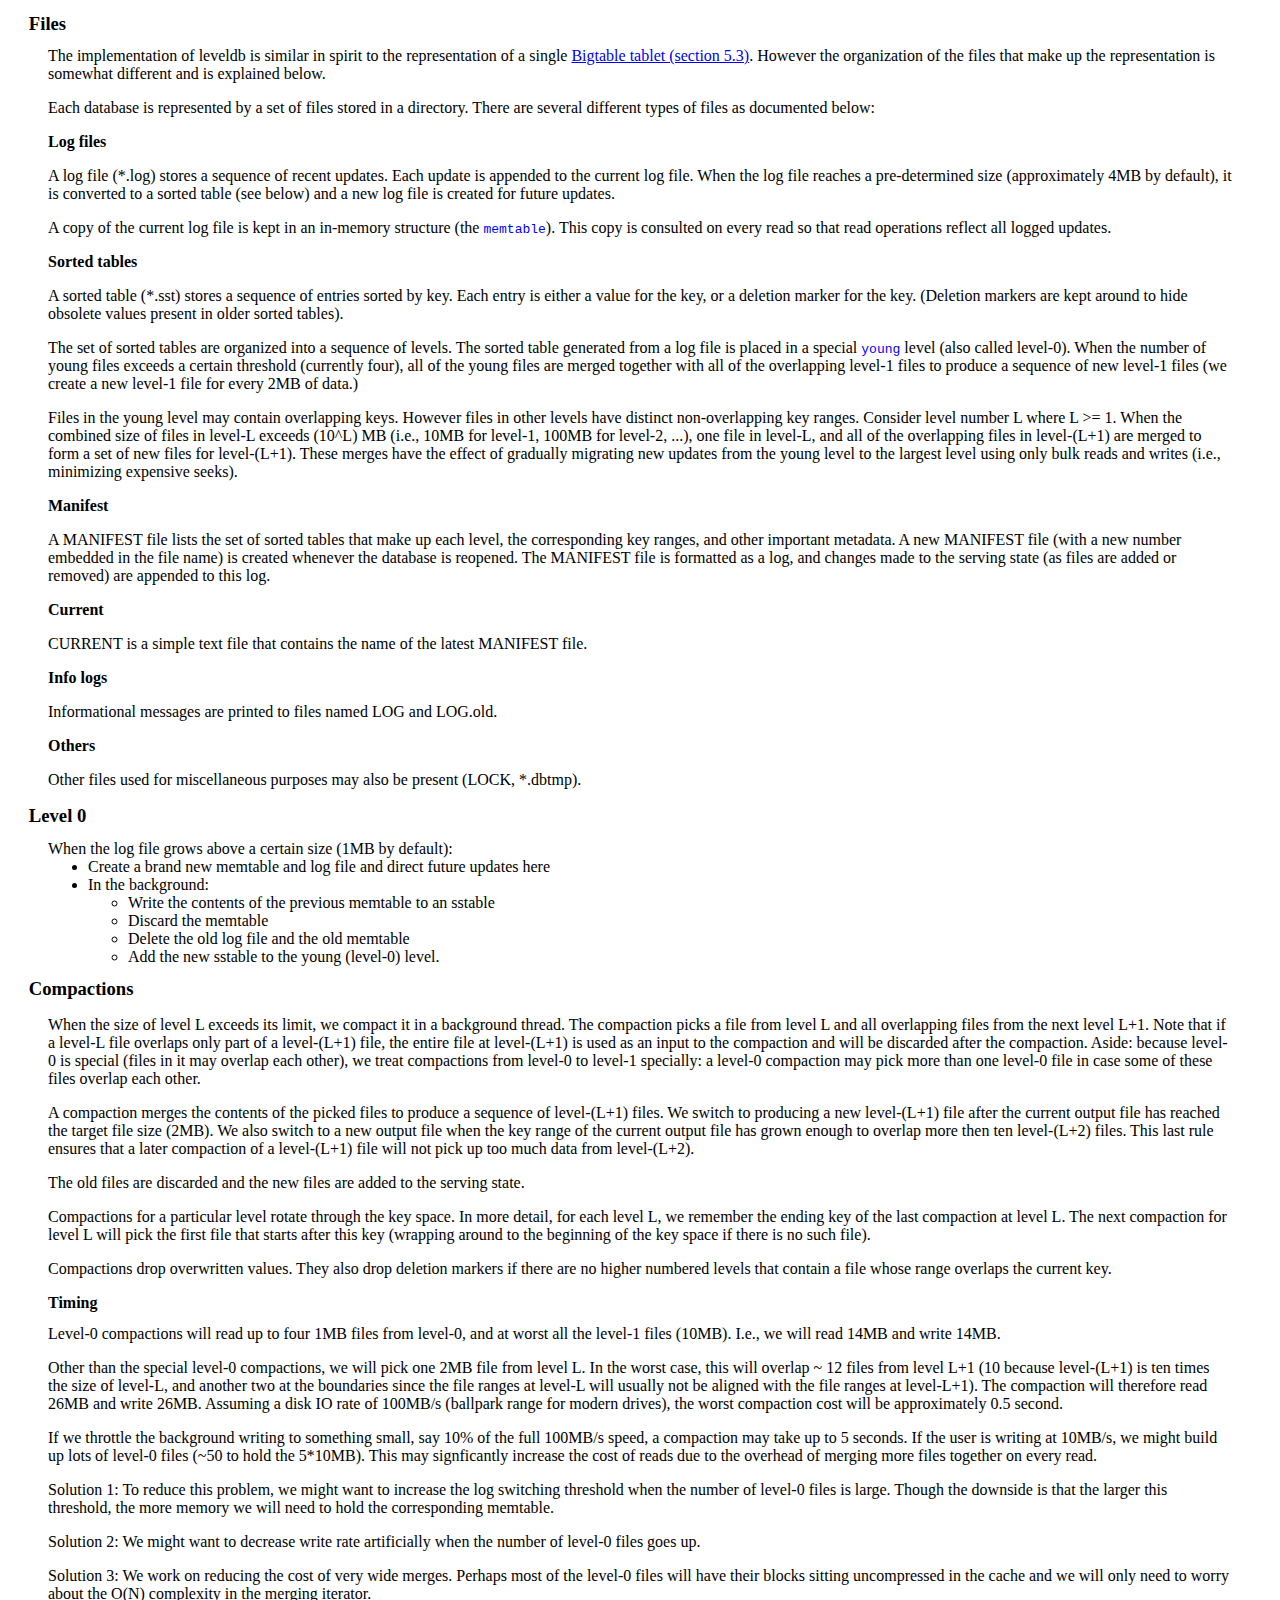
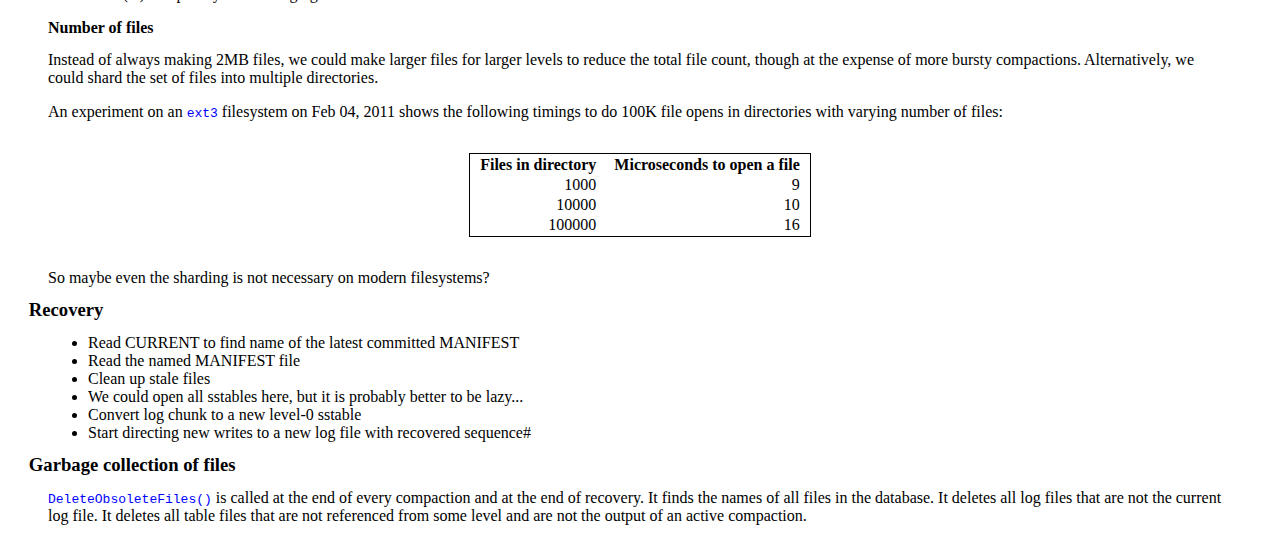
<file: src/leveldb/doc/impl.html>
<!DOCTYPE html>
<html>
<head>
<link rel="stylesheet" type="text/css" href="doc.css" />
<title>Leveldb file layout and compactions</title>
</head>

<body>

<h1>Files</h1>

The implementation of leveldb is similar in spirit to the
representation of a single
<a href="http://research.google.com/archive/bigtable.html">
Bigtable tablet (section 5.3)</a>.
However the organization of the files that make up the representation
is somewhat different and is explained below.

<p>
Each database is represented by a set of files stored in a directory.
There are several different types of files as documented below:
<p>
<h2>Log files</h2>
<p>
A log file (*.log) stores a sequence of recent updates.  Each update
is appended to the current log file.  When the log file reaches a
pre-determined size (approximately 4MB by default), it is converted
to a sorted table (see below) and a new log file is created for future
updates.
<p>
A copy of the current log file is kept in an in-memory structure (the
<code>memtable</code>).  This copy is consulted on every read so that read
operations reflect all logged updates.
<p>
<h2>Sorted tables</h2>
<p>
A sorted table (*.sst) stores a sequence of entries sorted by key.
Each entry is either a value for the key, or a deletion marker for the
key.  (Deletion markers are kept around to hide obsolete values
present in older sorted tables).
<p>
The set of sorted tables are organized into a sequence of levels.  The
sorted table generated from a log file is placed in a special <code>young</code>
level (also called level-0).  When the number of young files exceeds a
certain threshold (currently four), all of the young files are merged
together with all of the overlapping level-1 files to produce a
sequence of new level-1 files (we create a new level-1 file for every
2MB of data.)
<p>
Files in the young level may contain overlapping keys.  However files
in other levels have distinct non-overlapping key ranges.  Consider
level number L where L >= 1.  When the combined size of files in
level-L exceeds (10^L) MB (i.e., 10MB for level-1, 100MB for level-2,
...), one file in level-L, and all of the overlapping files in
level-(L+1) are merged to form a set of new files for level-(L+1).
These merges have the effect of gradually migrating new updates from
the young level to the largest level using only bulk reads and writes
(i.e., minimizing expensive seeks).

<h2>Manifest</h2>
<p>
A MANIFEST file lists the set of sorted tables that make up each
level, the corresponding key ranges, and other important metadata.
A new MANIFEST file (with a new number embedded in the file name)
is created whenever the database is reopened.  The MANIFEST file is
formatted as a log, and changes made to the serving state (as files
are added or removed) are appended to this log.
<p>
<h2>Current</h2>
<p>
CURRENT is a simple text file that contains the name of the latest
MANIFEST file.
<p>
<h2>Info logs</h2>
<p>
Informational messages are printed to files named LOG and LOG.old.
<p>
<h2>Others</h2>
<p>
Other files used for miscellaneous purposes may also be present
(LOCK, *.dbtmp).

<h1>Level 0</h1>
When the log file grows above a certain size (1MB by default):
<ul>
<li>Create a brand new memtable and log file and direct future updates here
<li>In the background:
<ul>
<li>Write the contents of the previous memtable to an sstable
<li>Discard the memtable
<li>Delete the old log file and the old memtable
<li>Add the new sstable to the young (level-0) level.
</ul>
</ul>

<h1>Compactions</h1>

<p>
When the size of level L exceeds its limit, we compact it in a
background thread.  The compaction picks a file from level L and all
overlapping files from the next level L+1.  Note that if a level-L
file overlaps only part of a level-(L+1) file, the entire file at
level-(L+1) is used as an input to the compaction and will be
discarded after the compaction.  Aside: because level-0 is special
(files in it may overlap each other), we treat compactions from
level-0 to level-1 specially: a level-0 compaction may pick more than
one level-0 file in case some of these files overlap each other.

<p>
A compaction merges the contents of the picked files to produce a
sequence of level-(L+1) files.  We switch to producing a new
level-(L+1) file after the current output file has reached the target
file size (2MB).  We also switch to a new output file when the key
range of the current output file has grown enough to overlap more then
ten level-(L+2) files.  This last rule ensures that a later compaction
of a level-(L+1) file will not pick up too much data from level-(L+2).

<p>
The old files are discarded and the new files are added to the serving
state.

<p>
Compactions for a particular level rotate through the key space.  In
more detail, for each level L, we remember the ending key of the last
compaction at level L.  The next compaction for level L will pick the
first file that starts after this key (wrapping around to the
beginning of the key space if there is no such file).

<p>
Compactions drop overwritten values.  They also drop deletion markers
if there are no higher numbered levels that contain a file whose range
overlaps the current key.

<h2>Timing</h2>

Level-0 compactions will read up to four 1MB files from level-0, and
at worst all the level-1 files (10MB).  I.e., we will read 14MB and
write 14MB.

<p>
Other than the special level-0 compactions, we will pick one 2MB file
from level L.  In the worst case, this will overlap ~ 12 files from
level L+1 (10 because level-(L+1) is ten times the size of level-L,
and another two at the boundaries since the file ranges at level-L
will usually not be aligned with the file ranges at level-L+1).  The
compaction will therefore read 26MB and write 26MB.  Assuming a disk
IO rate of 100MB/s (ballpark range for modern drives), the worst
compaction cost will be approximately 0.5 second.

<p>
If we throttle the background writing to something small, say 10% of
the full 100MB/s speed, a compaction may take up to 5 seconds.  If the
user is writing at 10MB/s, we might build up lots of level-0 files
(~50 to hold the 5*10MB).  This may signficantly increase the cost of
reads due to the overhead of merging more files together on every
read.

<p>
Solution 1: To reduce this problem, we might want to increase the log
switching threshold when the number of level-0 files is large.  Though
the downside is that the larger this threshold, the more memory we will
need to hold the corresponding memtable.

<p>
Solution 2: We might want to decrease write rate artificially when the
number of level-0 files goes up.

<p>
Solution 3: We work on reducing the cost of very wide merges.
Perhaps most of the level-0 files will have their blocks sitting
uncompressed in the cache and we will only need to worry about the
O(N) complexity in the merging iterator.

<h2>Number of files</h2>

Instead of always making 2MB files, we could make larger files for
larger levels to reduce the total file count, though at the expense of
more bursty compactions.  Alternatively, we could shard the set of
files into multiple directories.

<p>
An experiment on an <code>ext3</code> filesystem on Feb 04, 2011 shows
the following timings to do 100K file opens in directories with
varying number of files:
<table class="datatable">
<tr><th>Files in directory</th><th>Microseconds to open a file</th></tr>
<tr><td>1000</td><td>9</td>
<tr><td>10000</td><td>10</td>
<tr><td>100000</td><td>16</td>
</table>
So maybe even the sharding is not necessary on modern filesystems?

<h1>Recovery</h1>

<ul>
<li> Read CURRENT to find name of the latest committed MANIFEST
<li> Read the named MANIFEST file
<li> Clean up stale files
<li> We could open all sstables here, but it is probably better to be lazy...
<li> Convert log chunk to a new level-0 sstable
<li> Start directing new writes to a new log file with recovered sequence#
</ul>

<h1>Garbage collection of files</h1>

<code>DeleteObsoleteFiles()</code> is called at the end of every
compaction and at the end of recovery.  It finds the names of all
files in the database.  It deletes all log files that are not the
current log file.  It deletes all table files that are not referenced
from some level and are not the output of an active compaction.

</body>
</html>
</file>
<file: src/leveldb/doc/doc.css>
body {
  margin-left: 0.5in;
  margin-right: 0.5in;
  background: white;
  color: black;
}

h1 {
  margin-left: -0.2in;
  font-size: 14pt;
}
h2 {
  margin-left: -0in;
  font-size: 12pt;
}
h3 {
  margin-left: -0in;
}
h4 {
  margin-left: -0in;
}
hr {
  margin-left: -0in;
}

/* Definition lists: definition term bold */
dt {
  font-weight: bold;
}

address {
  text-align: center;
}
code,samp,var {
  color: blue;
}
kbd {
  color: #600000;
}
div.note p {
  float: right;
  width: 3in;
  margin-right: 0%;
  padding: 1px;
  border: 2px solid #6060a0;
  background-color: #fffff0;
}

ul {
  margin-top: -0em;
  margin-bottom: -0em;
}

ol {
  margin-top: -0em;
  margin-bottom: -0em;
}

UL.nobullets {
  list-style-type: none;
  list-style-image: none;
  margin-left: -1em;
}

p {
  margin: 1em 0 1em 0;
  padding: 0 0 0 0;
}

pre {
  line-height: 1.3em;
  padding: 0.4em 0 0.8em 0;
  margin:  0 0 0 0;
  border:  0 0 0 0;
  color: blue;
}

.datatable {
  margin-left: auto;
  margin-right: auto;
  margin-top: 2em;
  margin-bottom: 2em;
  border: 1px solid;
}

.datatable td,th {
  padding: 0 0.5em 0 0.5em;
  text-align: right;
}
</file>
